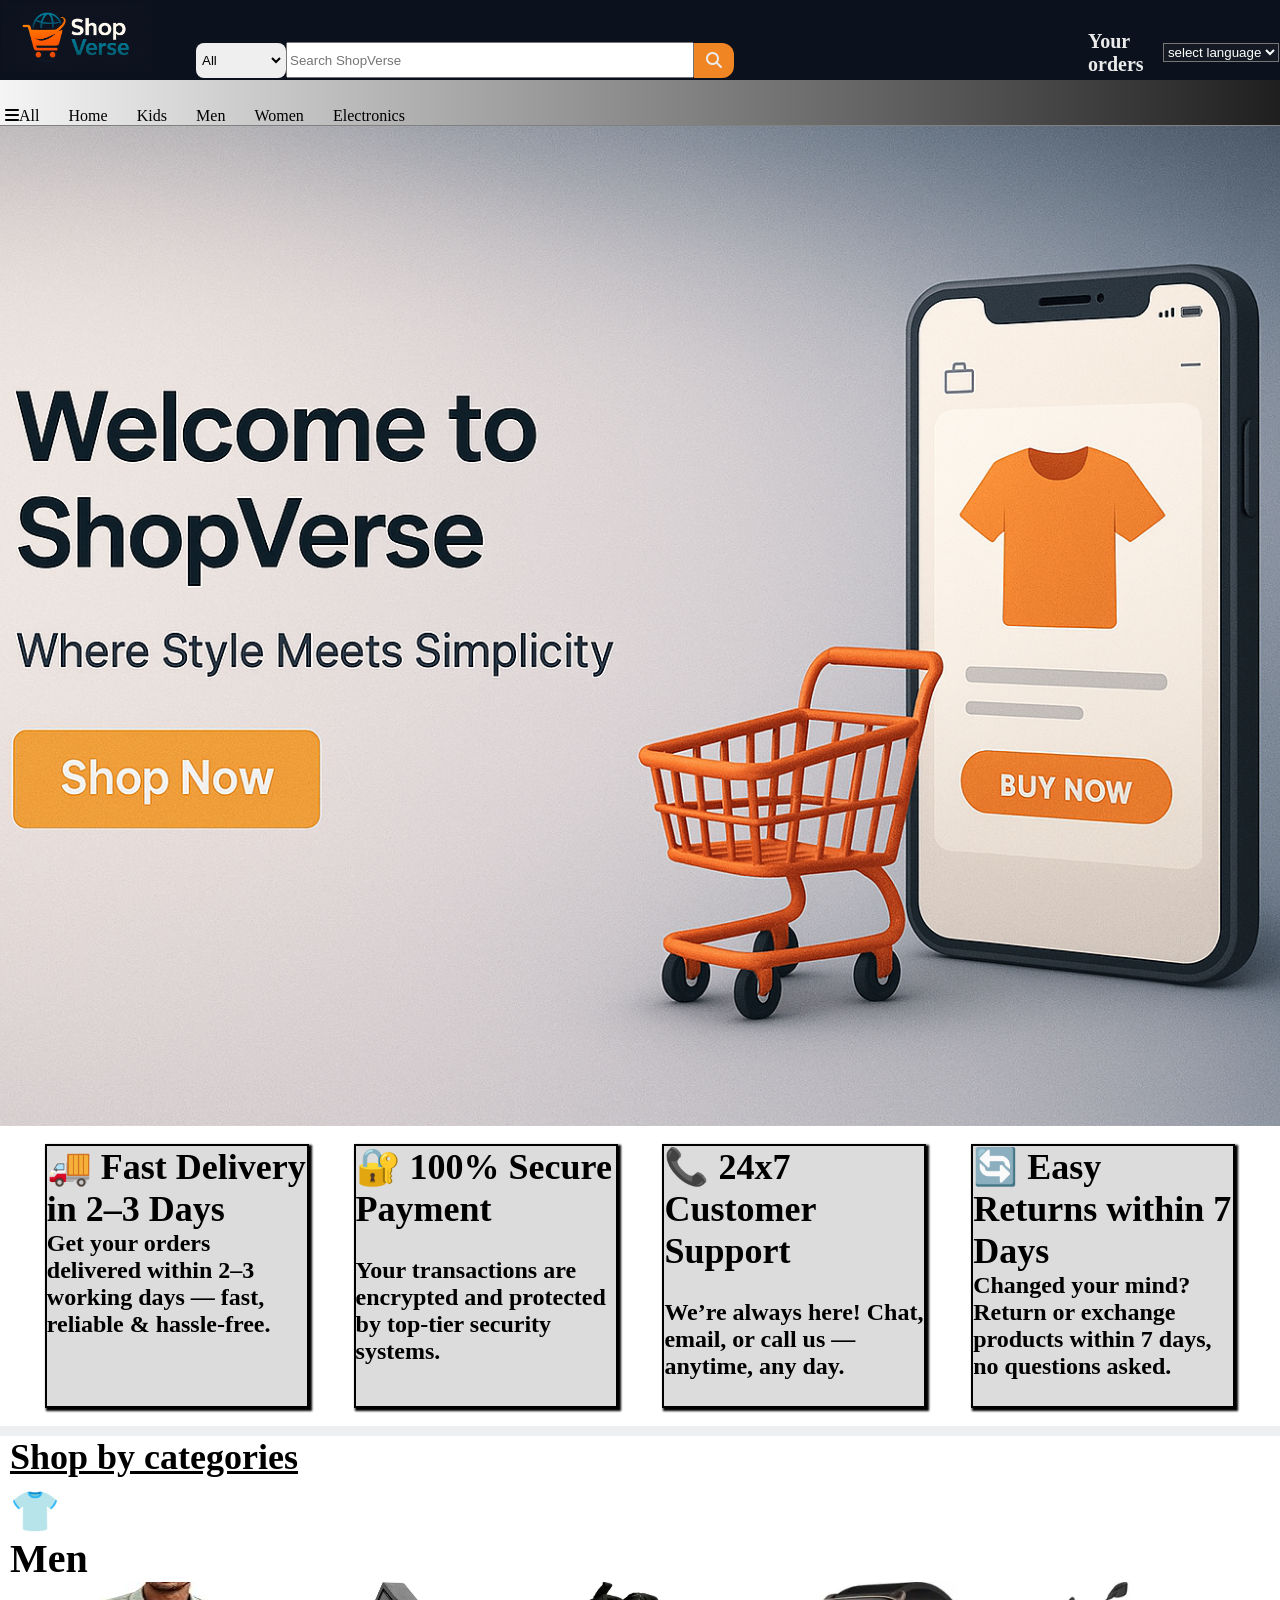
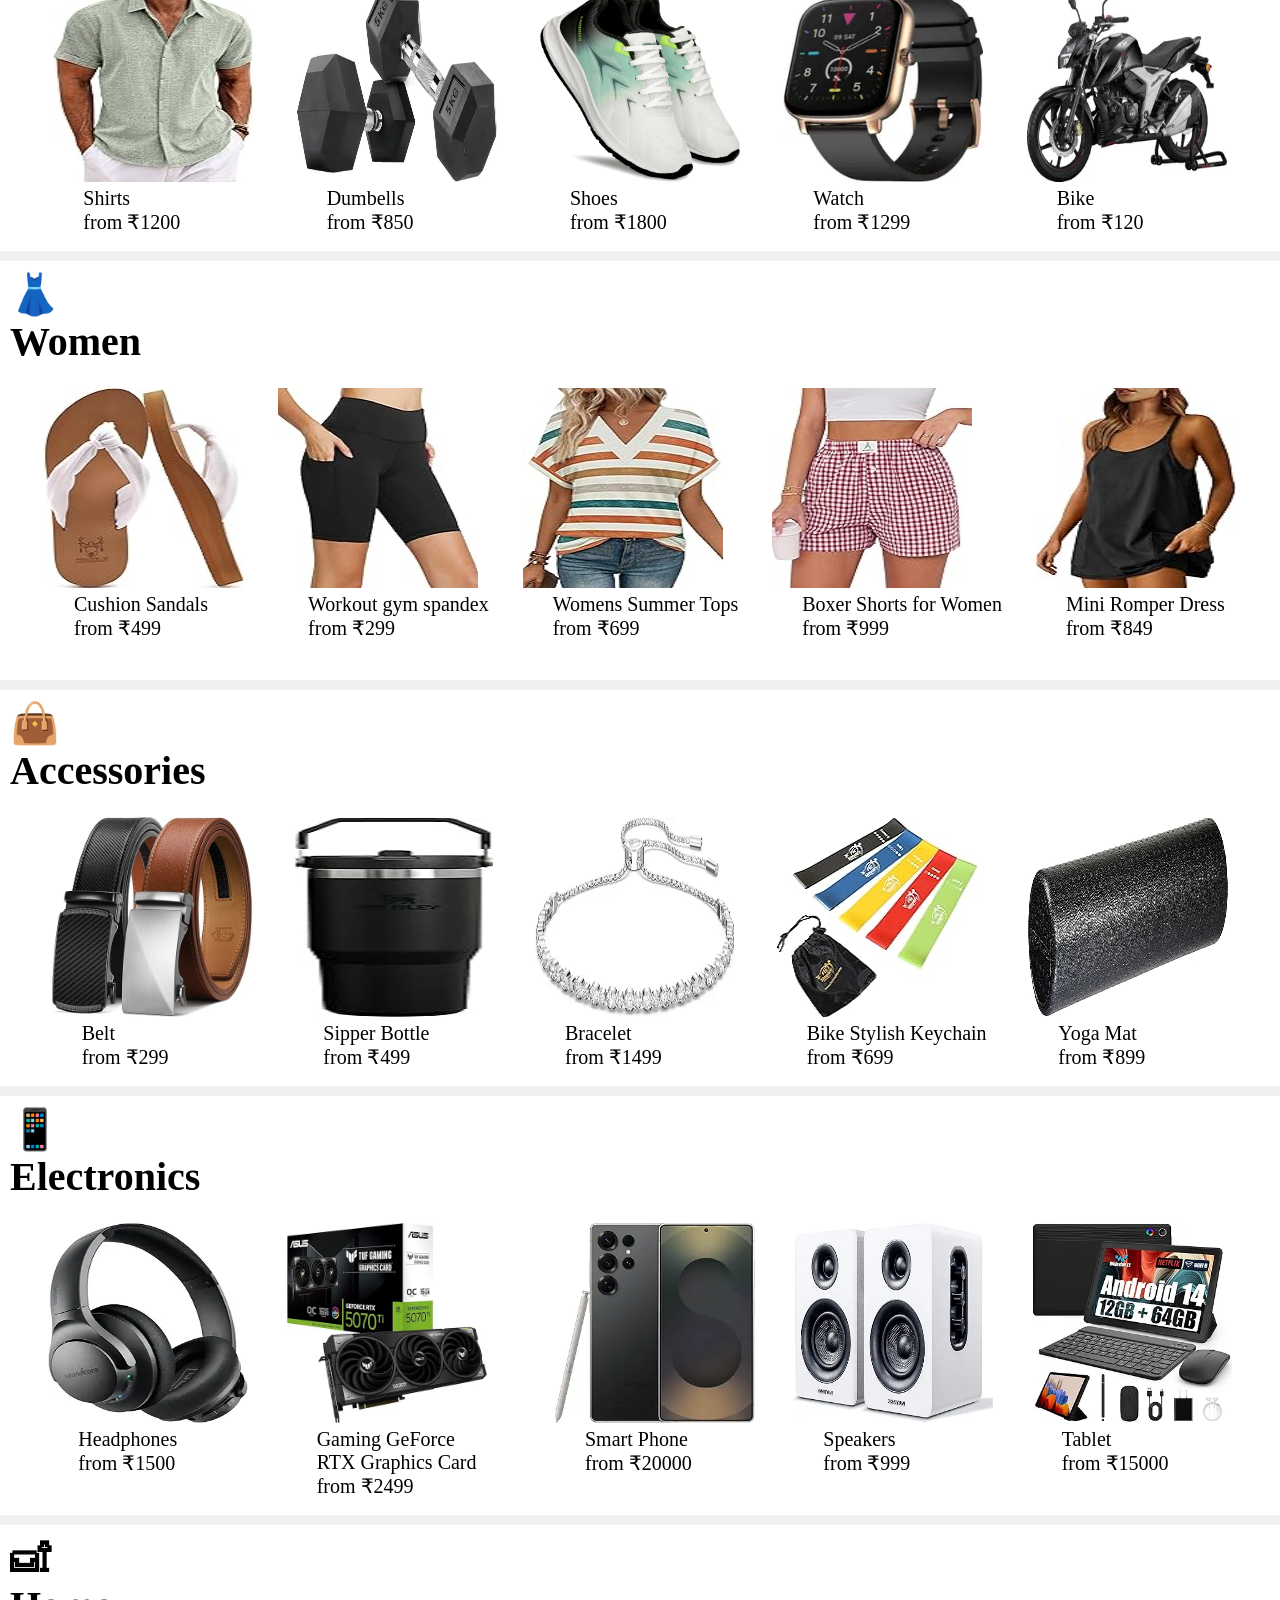
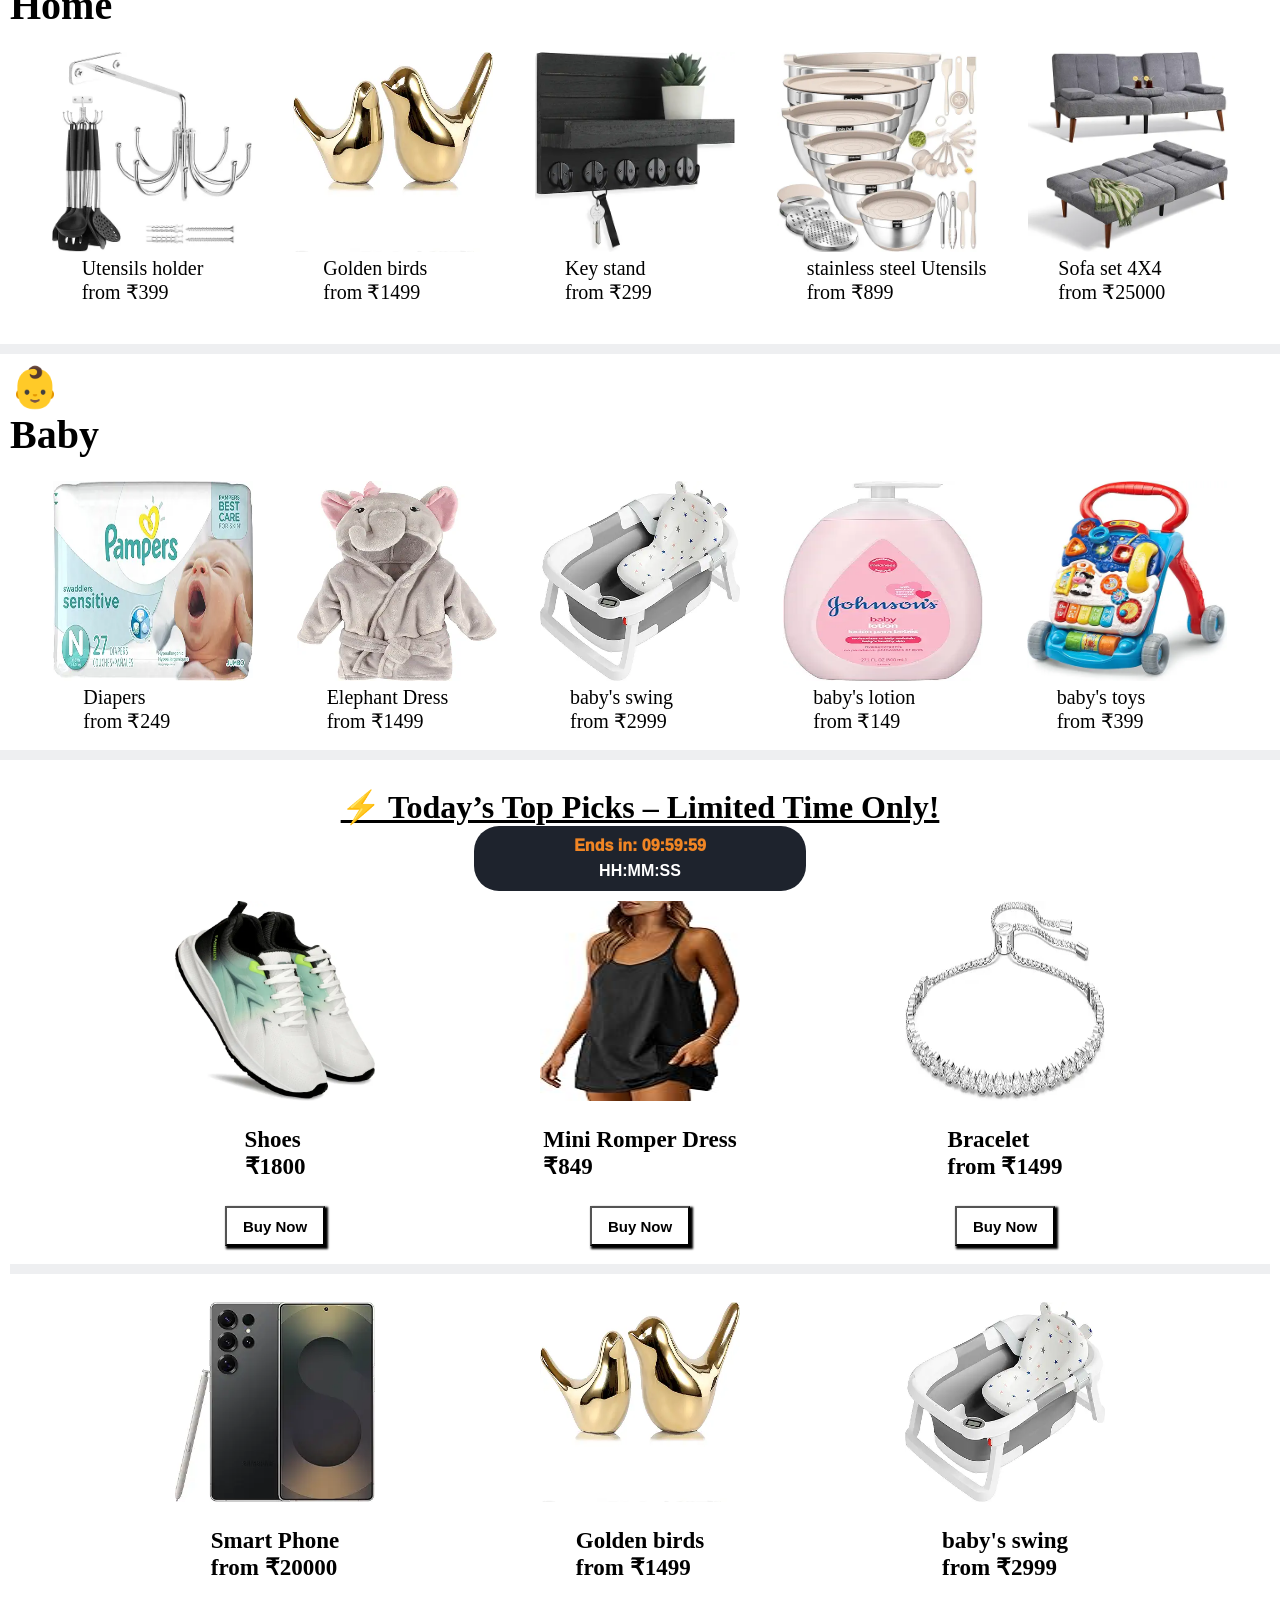
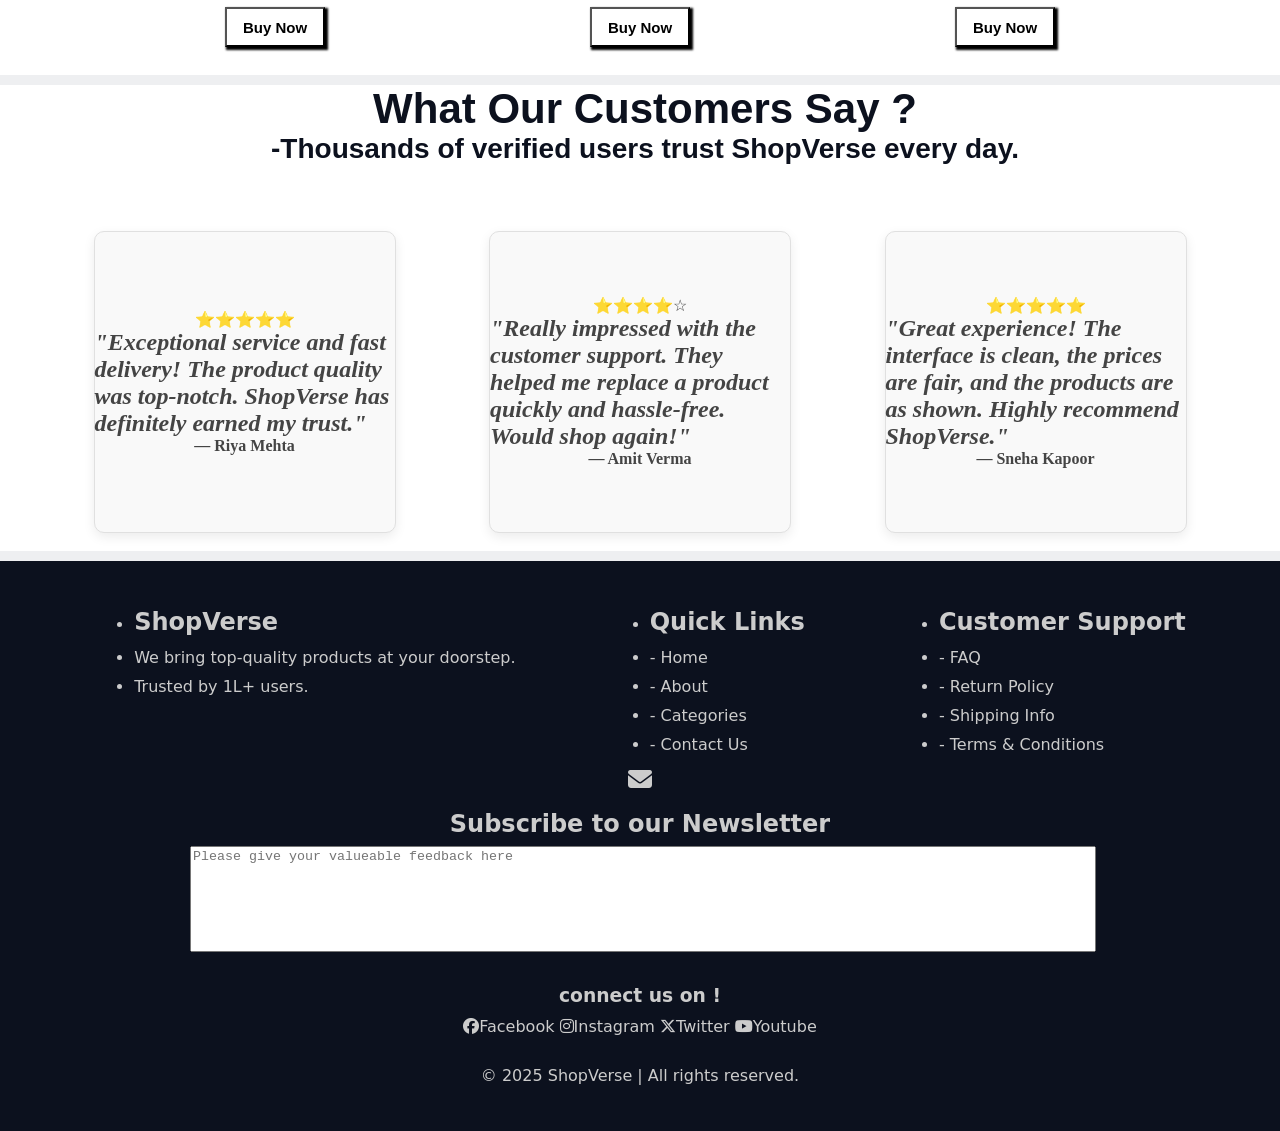
<file: index.html>
<!DOCTYPE html>
<html lang="en">
    <head>
        <meta charset="UTF-8" />
        <meta name="viewport" content="width=device-width, initial-scale=1.0" />
        <title>ShopVerse</title>
        <link
            rel="stylesheet"
            href="https://cdnjs.cloudflare.com/ajax/libs/font-awesome/6.7.2/css/all.min.css"
            integrity="sha512-Evv84Mr4kqVGRNSgIGL/F/aIDqQb7xQ2vcrdIwxfjThSH8CSR7PBEakCr51Ck+w+/U6swU2Im1vVX0SVk9ABhg=="
            crossorigin="anonymous"
            referrerpolicy="no-referrer" />
        <link rel="stylesheet" href="style.css" />
        <link rel="stylesheet" href="nav-bar.css" />
        <link rel="stylesheet" href="footer.css" />
        
    </head>
    <body >
        <div class="nav-bar">
            <div class="nav-logo border">
                <div class="logo"></div>
            </div>
            <div class="nav-search border">
                <select class="nav-all border">
                    <option selected>All</option>
                    <option>Kids</option>
                    <option>Men</option>
                    <option>Women</option>
                    <option>Electronics</option>
                    <option>Assesories</option>
                    <option>Fashion</option>
                </select>
                <input placeholder="Search ShopVerse" class="nav-search-bar" />
                <div class="search-icon">
                    <i class="fa-solid fa-magnifying-glass"></i>
                </div>
            </div>
            <div class="nav-contents">
                <div class="your-orders border">Your orders</div>
                <div class="select-language border">
                    <select>
                        <option selected>select language</option>
                        <option>English</option>
                        <option>hindi</option>
                        <option>french</option>
                        <option>spanish</option>
                    </select>
                </div>
                <div class="log-in border">
                    <select id="accountSelect">
                        <option value="#" selected disabled hidden>Account</option>
                        <option value="login.html">Log-in</option>
                        <option value="signup.html">Sign in</option>
                    </select>
                </div>
                <div class="cart border">
                    <i class="fa-solid fa-cart-shopping"></i>
                    <p>cart</p>
                </div>
            </div>
        </div>
        <div class="nav-panel">
            <div class="nav-panel-content">
                <a><i class="fa-solid fa-bars"></i>All</a>
                <a>Home</a>
                <a>Kids</a>
                <a>Men</a>
                <a>Women</a>
                <a>Electronics</a>
            </div>
        </div>
        <div class="hero-section"></div>
        <div class="feature-highlights">
            <div class="fast-delivery">
                <h2>🚚 Fast Delivery in 2–3 Days</h2>
                <h4>
                    Get your orders delivered within 2–3 working days — fast,
                    reliable & hassle-free.
                </h4>
            </div>
            <div class="secure-payments">
                <h2>🔐 100% Secure Payment</h2>
                <br />
                <h4>
                    Your transactions are encrypted and protected by top-tier
                    security systems.
                </h4>
            </div>
            <div class="customer-support">
                <h2>📞 24x7 Customer Support</h2>
                <br />
                <h4>
                    We’re always here! Chat, email, or call us — anytime, any
                    day.
                </h4>
            </div>
            <div class="easy-returns">
                <h2>🔄 Easy Returns within 7 Days</h2>
                <h4>
                    Changed your mind? Return or exchange products within 7
                    days, no questions asked.
                </h4>
            </div>
        </div>
        <div class="blank-line"></div>
        <div class="shop-by-category">
            <h1>Shop by categories</h1>
        </div>
        <div class="shop-category">
            <div class="shop-sub-category">
                <div class="shop-sub-category-text">
                    <h1>👕 Men</h1>
                </div>
                <div class="shop-sub-category-shoping-content">
                    <div class="men-shirt">
                        <img src="image/men section(shirt).jpg" />
                        <br />
                        <a
                            >Shirts
                            <p>from ₹1200</p></a
                        >
                    </div>
                    <div class="men-dumbels">
                        <img src="image/men section(dumbels).webp" />
                        <br />
                        <a
                            >Dumbells
                            <p>from ₹850</p></a
                        >
                    </div>
                    <div class="men-shoes">
                        <img src="image/men section(shoes).webp" />
                        <br />
                        <a
                            >Shoes
                            <p>from ₹1800</p></a
                        >
                    </div>
                    <div class="men-watch">
                        <img src="image/men section(watch).webp" />
                        <br />
                        <a
                            >Watch
                            <p>from ₹1299</p></a
                        >
                    </div>
                    <div class="men-bike">
                        <img src="image/men section(bike).webp" />
                        <br />
                        <a
                            >Bike
                            <p>from ₹120</p></a
                        >
                    </div>
                </div>
            </div>
            <br />
            <div class="blank-line"></div>
            <div class="shop-sub-category">
                <div class="shop-sub-category-text">
                    <h1>👗 Women</h1>
                </div>
                <br>
                <div class="shop-sub-category-shoping-content">
                    <div class="women-chappal">
                        <img src="image/women section(chappal).jpg" />
                        <br />
                        <a>Cushion Sandals
                            <p>from ₹499</p></a>
                    </div>
                    <div class="women-kapda">
                        <img src="image/women section(kapda).jpg" />
                        <br />
                        <a
                            >Workout gym spandex
                            <p>from ₹299</p></a
                        >
                    </div>
                    <div class="women-kapda1">
                        <img src="image/women section(kapda1).jpg" />
                        <br />
                        <a
                            >Womens Summer Tops
                            <p>from ₹699</p></a
                        >
                    </div>
                    <div class="women-shorts">
                        <img src="image/women section(shorts).jpg" />
                        <br />
                        <a>
                            Boxer Shorts for Women
                            <p>from ₹999</p></a
                        >
                    </div>
                    <div class="women-top">
                        <img src="image/women section(top).jpg" />
                        <br />
                        <a
                            >Mini Romper Dress
                            <p>from ₹849</p></a
                        >
                    </div>
                </div>
            </div>
            <br />
            <br />
            <br />
            <div class="blank-line"></div>
            <div class="shop-sub-category">
                <div class="shop-sub-category-text">
                    <h1>👜 Accessories</h1>
                </div>
                <br>
                <div class="shop-sub-category-shoping-content">
                    <div class="accessories-belt">
                        <img src="image/assesories section(belt).webp" />
                        <br />
                        <a
                            >Belt
                            <p>from ₹299</p></a
                        >
                    </div>
                    <div class="accessories-bottle">
                        <img src="image/assesories section(bottle).jpg" />
                        <br />
                        <a
                            >Sipper Bottle
                            <p>from ₹499</p></a
                        >
                    </div>
                    <div class="accessories-bracelet">
                        <img src="image/assesories section(bracelet).webp" />
                        <br />
                        <a
                            >Bracelet
                            <p>from ₹1499</p></a
                        >
                    </div>
                    <div class="accessories-keychain">
                        <img src="image/assesories section(keychain).jpg" />
                        <br />
                        <a
                            >Bike Stylish Keychain
                            <p>from ₹699</p></a
                        >
                    </div>
                    <div class="accessories-mat">
                        <img src="image/assesories section(mat).jpg" />
                        <br />
                        <a
                            >Yoga Mat
                            <p>from ₹899</p></a
                        >
                    </div>
                </div>
            </div>
            <br />
            <br />
            <div class="blank-line"></div>
            <div class="shop-sub-category">
                <div class="shop-sub-category-text">
                    <h1>📱 Electronics</h1>
                </div>
                <br>
                <div class="shop-sub-category-shoping-content">
                    <div class="electronics-headphone">
                        <img src="image/electronics section(headphone).webp" />
                        <br />
                        <a
                            >Headphones
                            <p>from ₹1500</p></a
                        >
                    </div>
                    <div class="electronics-graphics">
                        <img src="image/electronics section(graphics).webp" />
                        <a
                            ><p>Gaming GeForce</p>
                            <p>RTX Graphics Card</p>
                            <p>from ₹2499</p></a
                        >
                    </div>
                    <div class="electronics-phone">
                        <img src="image/electronics section(phone).webp" />
                        <br />
                        <a
                            >Smart Phone
                            <p>from ₹20000</p></a
                        >
                    </div>
                    <div class="electronics-speaker">
                        <img src="image/electronics section(speaker).webp" />
                        <br />
                        <a
                            >Speakers
                            <p>from ₹999</p></a
                        >
                    </div>
                    <div class="electronics-tablet">
                        <img src="image/electronics section(tablet).webp" />
                        <br />
                        <a
                            >Tablet
                            <p>from ₹15000</p></a
                        >
                    </div>
                </div>
            </div>
            <br />
            <br />
            <br />
            <div class="blank-line"></div>
            <div class="shop-sub-category">
                <div class="shop-sub-category-text">
                    <h1>🛋 Home</h1>
                </div>
                <br>
                <div class="shop-sub-category-shoping-content">
                    <div class="home-image1">
                        <img src="image/home section(image1).webp" />
                        <br />
                        <a
                            >Utensils holder
                            <p>from ₹399</p></a
                        >
                    </div>
                    <div class="home-image2">
                        <img src="image/home section(image2).webp" />
                        <br />
                        <a
                            >Golden birds
                            <p>from ₹1499</p></a
                        >
                    </div>
                    <div class="home-image3">
                        <img src="image/home section(image3).webp" />
                        <br />
                        <a
                            >Key stand
                            <p>from ₹299</p></a
                        >
                    </div>
                    <div class="home-image4">
                        <img src="image/home section(image4).webp" />
                        <br />
                        <a
                            >stainless steel Utensils
                            <p>from ₹899</p></a
                        >
                    </div>
                    <div class="home-image5">
                        <img src="image/home section(image5).webp" />
                        <br />
                        <a
                            >Sofa set 4X4
                            <p>from ₹25000</p></a
                        >
                    </div>
                </div>
            </div>
            <br />
            <br />
            <br />
            <div class="blank-line"></div>
            <div class="shop-sub-category">
                <div class="shop-sub-category-text">
                    <h1>👶 Baby</h1>
                </div>
                <br>
                <div class="shop-sub-category-shoping-content">
                    <div class="baby-diapers">
                        <img src="image/baby section(diapers).webp" />
                        <br />
                        <a
                            >Diapers
                            <p>from ₹249</p></a
                        >
                    </div>
                    <div class="baby-dress">
                        <img src="image/baby section(dress).webp" />
                        <br />
                        <a
                            >Elephant Dress
                            <p>from ₹1499</p></a
                        >
                    </div>
                    <div class="baby-jhula">
                        <img src="image/baby section(jhula).webp" />
                        <br />
                        <a
                            >baby's swing
                            <p>from ₹2999</p></a
                        >
                    </div>
                    <div class="baby-lotion">
                        <img src="image/baby section(lotion).webp" />
                        <br />
                        <a
                            >baby's lotion
                            <p>from ₹149</p></a
                        >
                    </div>
                    <div class="baby-toy">
                        <img src="image/baby section(toy).webp" />
                        <br />
                        <a
                            >baby's toys
                            <p>from ₹399</p></a
                        >
                    </div>
                </div>
            </div>
            <br />
            <br />
            <div class="blank-line"></div>
        </div>
        <br />
        <div class="deal-of-the-day">
            <div class="deal-text">
                <h1>⚡ Today’s Top Picks – Limited Time Only!</h1>
                
            </div><div class="timer">
                <div class="timer-num">Ends in: </div>
                <div class="timer-text">HH:MM:SS</div>
            </div>
            
            <div class="deal">
                <div class="deal-1-shoes">
                    <img src="image/men section(shoes).webp" />
                    <br />
                    <a
                        >Shoes
                        <p>₹1800</p></a
                    >
                    <br />
                    <button class="buy-now">Buy Now</button>
                </div>
                <div class="deal-1-top">
                    <img src="image/women section(top).jpg" />
                    <br />
                    <a
                        >Mini Romper Dress
                        <p>₹849</p></a
                    >
                    <br />
                    <button class="buy-now">Buy Now</button>
                </div>
                <div class="deal-1-bracelet">
                    <img src="image/assesories section(bracelet).webp" />
                    <br />
                    <a
                        >Bracelet
                        <p>from ₹1499</p></a
                    >
                    <br />
                    <button class="buy-now">Buy Now</button>
                </div>
            </div>

            <br />
            <div class="blank-line"></div>
            <br />
            <div class="deal">
                <div>
                    <img src="image/electronics section(phone).webp" />
                    <br />
                    <a
                        >Smart Phone
                        <p>from ₹20000</p></a
                    >
                    <br />
                    <button class="buy-now">Buy Now</button>
                </div>
                <div>
                    <img src="image/home section(image2).webp" />
                    <br />
                    <a
                        >Golden birds
                        <p>from ₹1499</p></a
                    >
                    <br />
                    <button class="buy-now">Buy Now</button>
                </div>
                <div>
                    <img src="image/baby section(jhula).webp" />
                    <br />
                    <a
                        >baby's swing
                        <p>from ₹2999</p></a
                    >
                    <br />
                    <button class="buy-now">Buy Now</button>
                </div>
            </div>
        </div>
        <br />
        <div class="blank-line"></div>
        <div class="review-quote">
            <h2>What Our Customers Say ?</h2>
            <h4>-Thousands of verified users trust ShopVerse every day.</h4>
        </div>
        <br>
        <br>
        <div class="reviews">
            <div class="box">
                ⭐️⭐️⭐️⭐️⭐️
                <h2>"Exceptional service and fast delivery! The product quality was top-notch. ShopVerse has definitely earned my trust."</h2>
                <h4>— Riya Mehta</h4>
            </div>
            <div class="box">
                ⭐️⭐️⭐️⭐️☆
                <h2>"Really impressed with the customer support. They helped me replace a product quickly and hassle-free. Would shop again!"</h2>
                <h4>— Amit Verma</h4>
            </div>
            <div class="box">
                ⭐️⭐️⭐️⭐️⭐️
                <h2>"Great experience! The interface is clean, the prices are fair, and the products are as shown. Highly recommend ShopVerse."</h2>
                <h4>— Sneha Kapoor</h4>
            </div>
        </div>
        <br />
        <div class="blank-line"></div>
        <div class="footer">
            <div class="top-section">
                    <ul>
                        <li><h2>ShopVerse</h2></li>
                        <li>We bring top-quality products at your doorstep.</li>
                        <li>Trusted by 1L+ users.</li>
                    </ul>
                    <ul>
                        <li><h2>Quick Links</h2></li>
                        <li>- Home</li>
                        <li>- About</li>
                        <li>- Categories</li>
                        <li>- Contact Us</li>
                    </ul>
                    <ul>
                        <li><h2>Customer Support</h2></li>
                        <li>- FAQ</li>
                        <li>- Return Policy</li>
                        <li>- Shipping Info</li>
                        <li>- Terms & Conditions</li>
                    </ul>
            </div>
            <div class="middle-section">
                <div class="feedback">
                    <h2><i class="fa-solid fa-envelope"></i></h2>
                    <h2>Subscribe to our Newsletter</h2>
                    <textarea class="feedback" placeholder="Please give your valueable feedback here"></textarea>
                </div>
                <div class="follow-us">
                    <h3>connect us on !</h3>
                    <span><i class="fa-brands fa-facebook"></i>Facebook</span>
                    <span><i class="fa-brands fa-instagram"></i>Instagram</span>
                    <span><i class="fa-brands fa-x-twitter"></i>Twitter</span>
                    <span><i class="fa-brands fa-youtube"></i>Youtube</span>
                </div>
                <div class="bottom-section">
                    <a>© 2025 ShopVerse | All rights reserved.</a>
                </div>
            </div>
        </div>
        <script src="index.js"></script>
        <script src="login-connect.js"></script>
    </body>
</html>
</file>
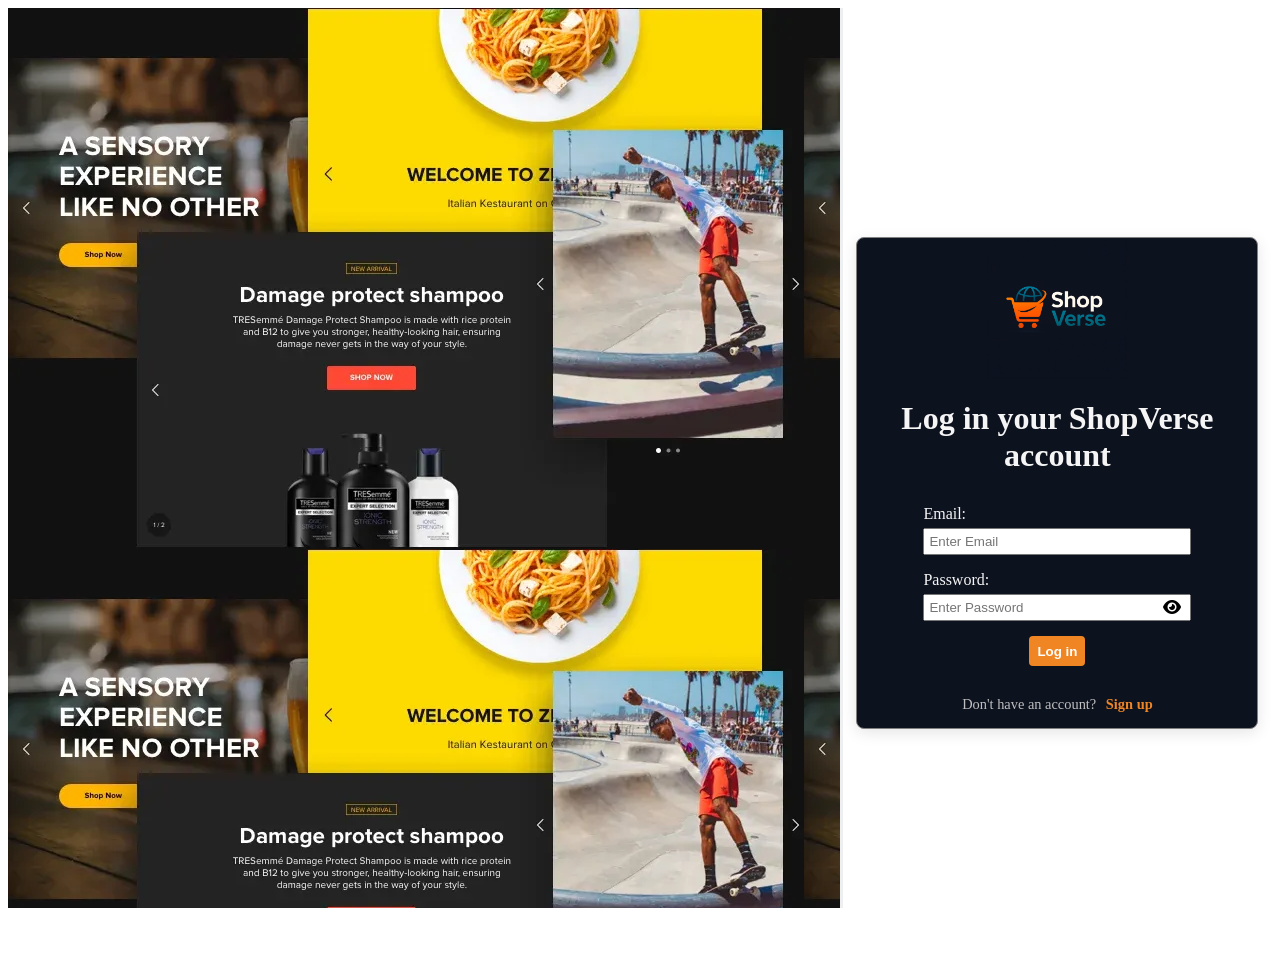
<file: login.html>
<!DOCTYPE html>
<html lang="en">
    <head>
        <meta charset="UTF-8" />
        <meta name="viewport" content="width=device-width, initial-scale=1.0" />
        <title>login</title>
        <link
            rel="stylesheet"
            href="https://cdnjs.cloudflare.com/ajax/libs/font-awesome/6.7.2/css/all.min.css"
            integrity="sha512-Evv84Mr4kqVGRNSgIGL/F/aIDqQb7xQ2vcrdIwxfjThSH8CSR7PBEakCr51Ck+w+/U6swU2Im1vVX0SVk9ABhg=="
            crossorigin="anonymous"
            referrerpolicy="no-referrer" />
        <link rel="stylesheet" href="login.css" />
    </head>
    <body>
        <div class="log-in">
            <div class="log-in-slider">
                <div class="slider"></div>
            </div>
            <div class="blank-line"></div>
            <div class="log-in-input">
                <div class="log-in-input-box">
                    <!-- <div class="input"> -->

                    <!-- <p>"Join thousands of happy customers today!"</p> -->
                    <div class="content">
                        <div class="log-in-logo">
                            <img
                                src="image/ShopVerse-logo.png"
                                alt="ShopVerse logo"
                                class="log-in-logo-img" />
                        </div>
                        <div class="log-in-heading">
                            <h1>Log in your ShopVerse account</h1>
                        </div>
                        <form class="log-in-form">
                            <div class="input-group">
                                <p>Email:</p>
                                <input id="email" type="email" placeholder="Enter Email" />
                            </div>
                            <div class="input-group">
                                <p>Password:</p>
                                <div class="password-field">
                                    <input id="password"
                                        type="password"
                                        placeholder="Enter Password"/>
                                    <div class="password-icon">
                                        <i class="fa-solid fa-eye"></i>
                                    </div>

                                </div>
                            </div>
                            <div class="log-in-button">
                                <button type="submit">Log in</button>
                            </div>
                        </form>
                        <div class="log-in-dont-have-account">
                            <p>
                                Don't have an account?
                                <a href="signup.html">Sign up</a>
                            </p>
                        </div>
                    </div>
                    <!-- </div> -->
                </div>
            </div>
        </div>
        <script src="login.js"></script>
    </body>
</html>
</file>
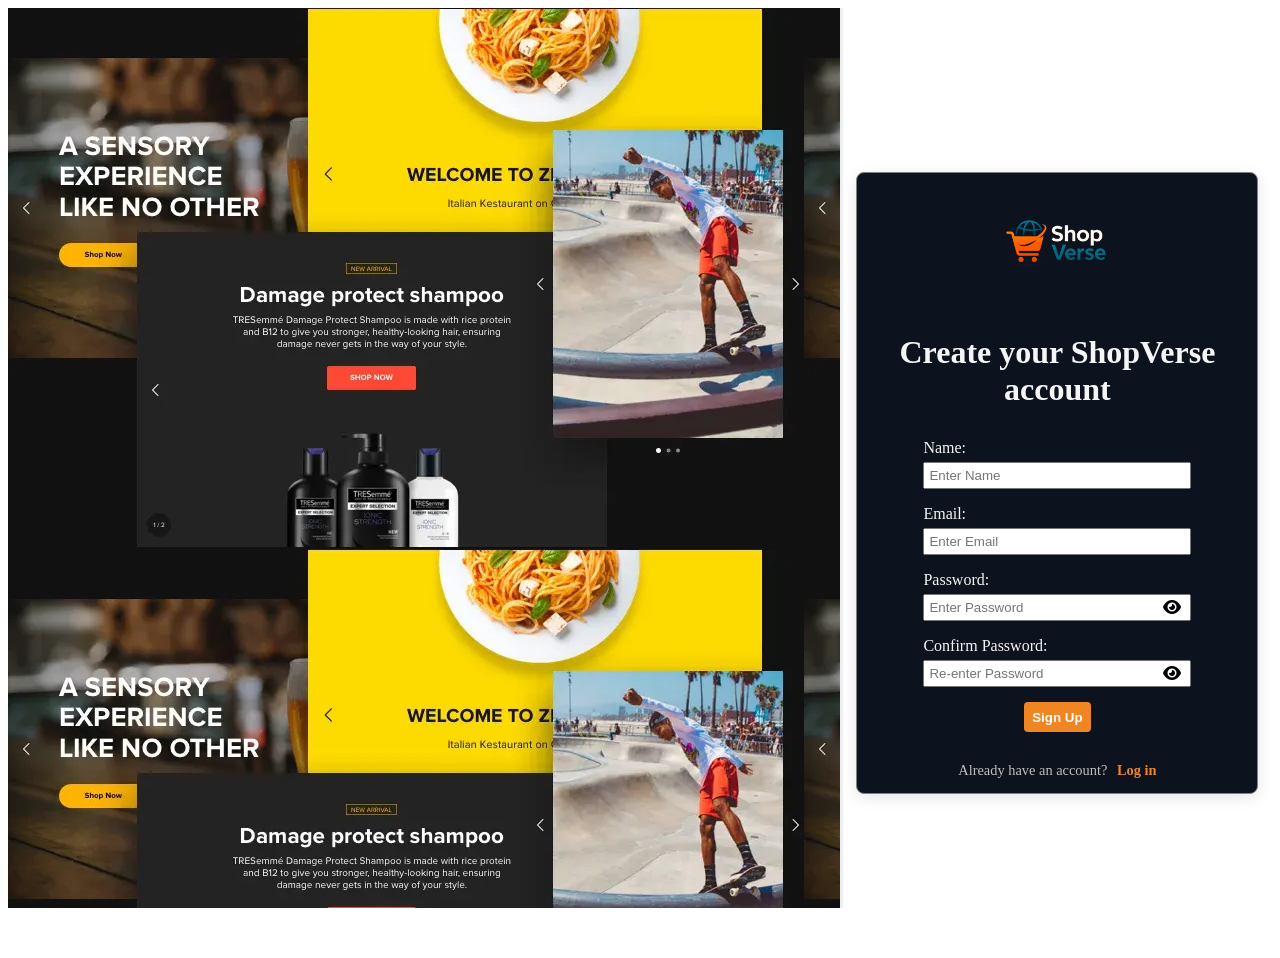
<file: signup.html>
<!DOCTYPE html>
<html lang="en">
    <head>
        <meta charset="UTF-8" />
        <meta name="viewport" content="width=device-width, initial-scale=1.0" />
        <title>signup</title>
        <link
            rel="stylesheet"
            href="https://cdnjs.cloudflare.com/ajax/libs/font-awesome/6.7.2/css/all.min.css"
            integrity="sha512-Evv84Mr4kqVGRNSgIGL/F/aIDqQb7xQ2vcrdIwxfjThSH8CSR7PBEakCr51Ck+w+/U6swU2Im1vVX0SVk9ABhg=="
            crossorigin="anonymous"
            referrerpolicy="no-referrer" />
        <link rel="stylesheet" href="signup.css" />
        

    </head>

    <body>
        <div class="sign-up">
            <div class="sign-up-slider">
                <div class="slider"></div>
            </div>
            <div class="blank-line"></div>
            <div class="sign-up-input">
               
                <div class="sign-up-input-box">
                    <!-- <div class="input"> -->
                        
                        <!-- <p>"Join thousands of happy customers today!"</p> -->
                        <div class="content">
                            <div class="sign-up-logo">
                                <img src="image/ShopVerse-logo.png" alt="ShopVerse logo" class="sign-up-logo-img" />
                            </div>
                            <div class="sign-up-heading">
                            <h1>Create your ShopVerse account</h1>

                            </div>
                            <form class="sign-up-form">
                                <div class="input-group">
                                    <p>Name:</p>
                                    <input id="name" type="text" placeholder="Enter Name" />
                                </div>
                                <div class="input-group">
                                    <p>Email:</p>
                                    <input id="email" type="email" placeholder="Enter Email" />
                                </div>
                                <div class="input-group">
                                    <p>Password:</p>
                                    <div class="password-field">
                                        <input id="password"
                                            type="password"
                                            placeholder="Enter Password" />
                                        <div class="password-icon">
                                                <i class="fa-solid fa-eye"></i>
                                        </div>
                                    </div>
                                </div>
                                <div class="input-group">
                                    <p>Confirm Password:</p>
                                    <div class="password-field">
                                        <input id="confirmPassword"
                                            type="password"
                                            placeholder="Re-enter Password" />
                                        <div class="password-icon">
                                                <i class="fa-solid fa-eye"></i>
                                        </div>
                                    </div>
                                </div>
                                <div class="sign-up-button">
                                    <button type="submit">Sign Up</button>
                                </div>
                            </form>
                            <div class="sign-up-already-have-account">
                            <p>Already have an account? <a href="login.html">Log in</a></p>
                            </div>
                        </div>
                    <!-- </div> -->
                        
                </div>
            </div>
        </div>
        <script src="signup.js"></script>
    </body>
</html>
</file>
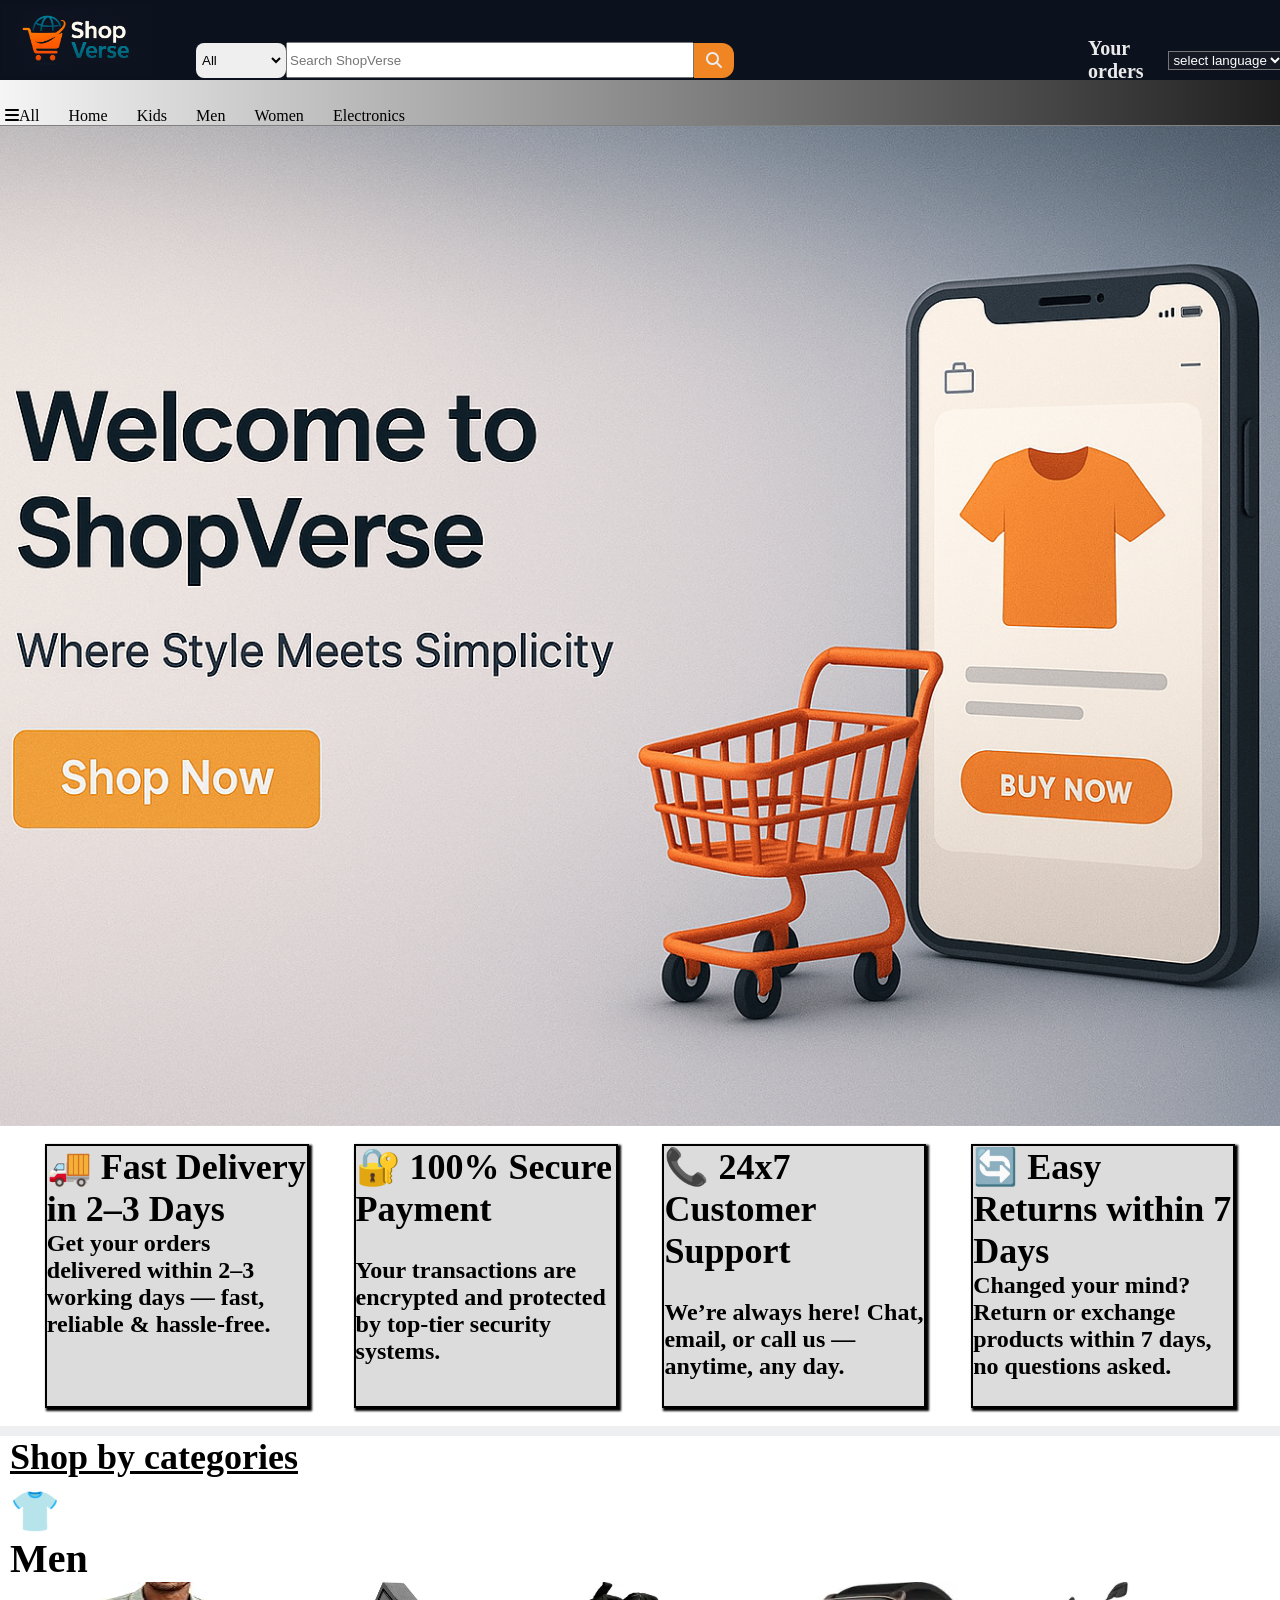
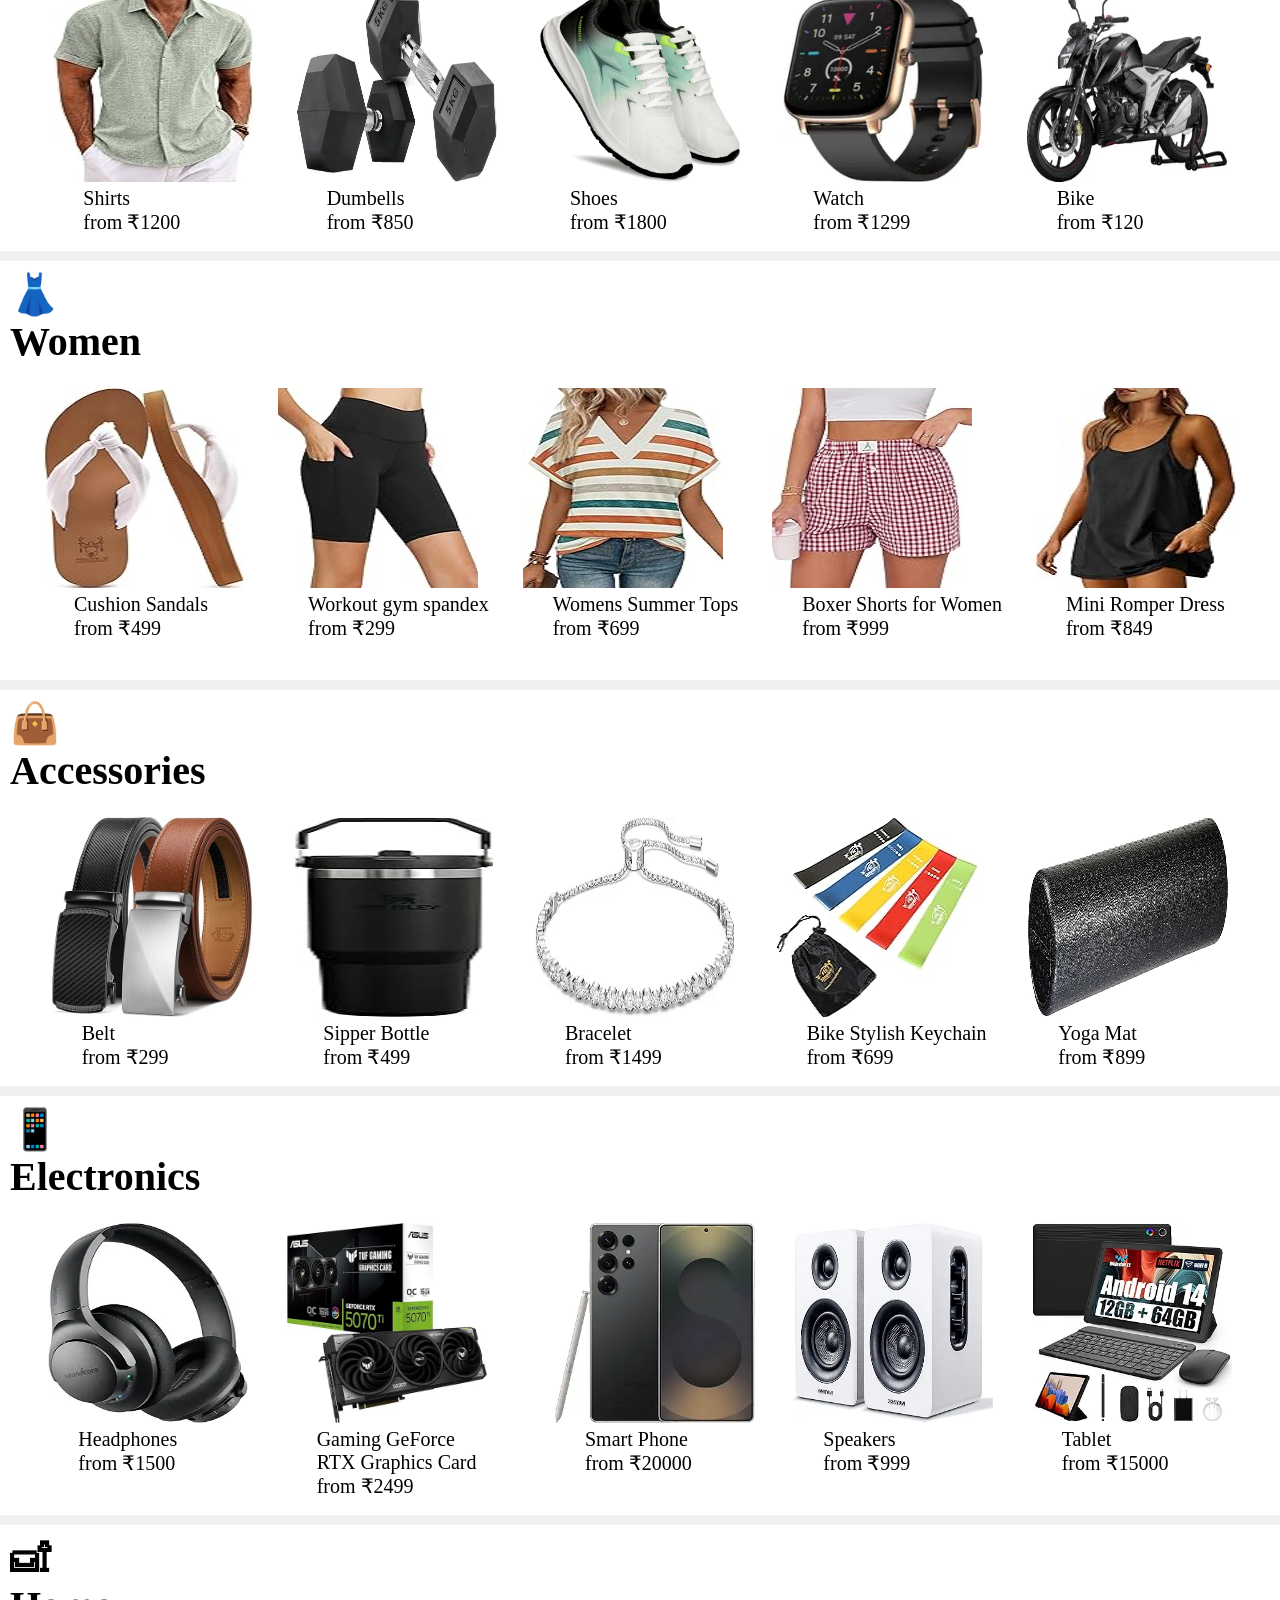
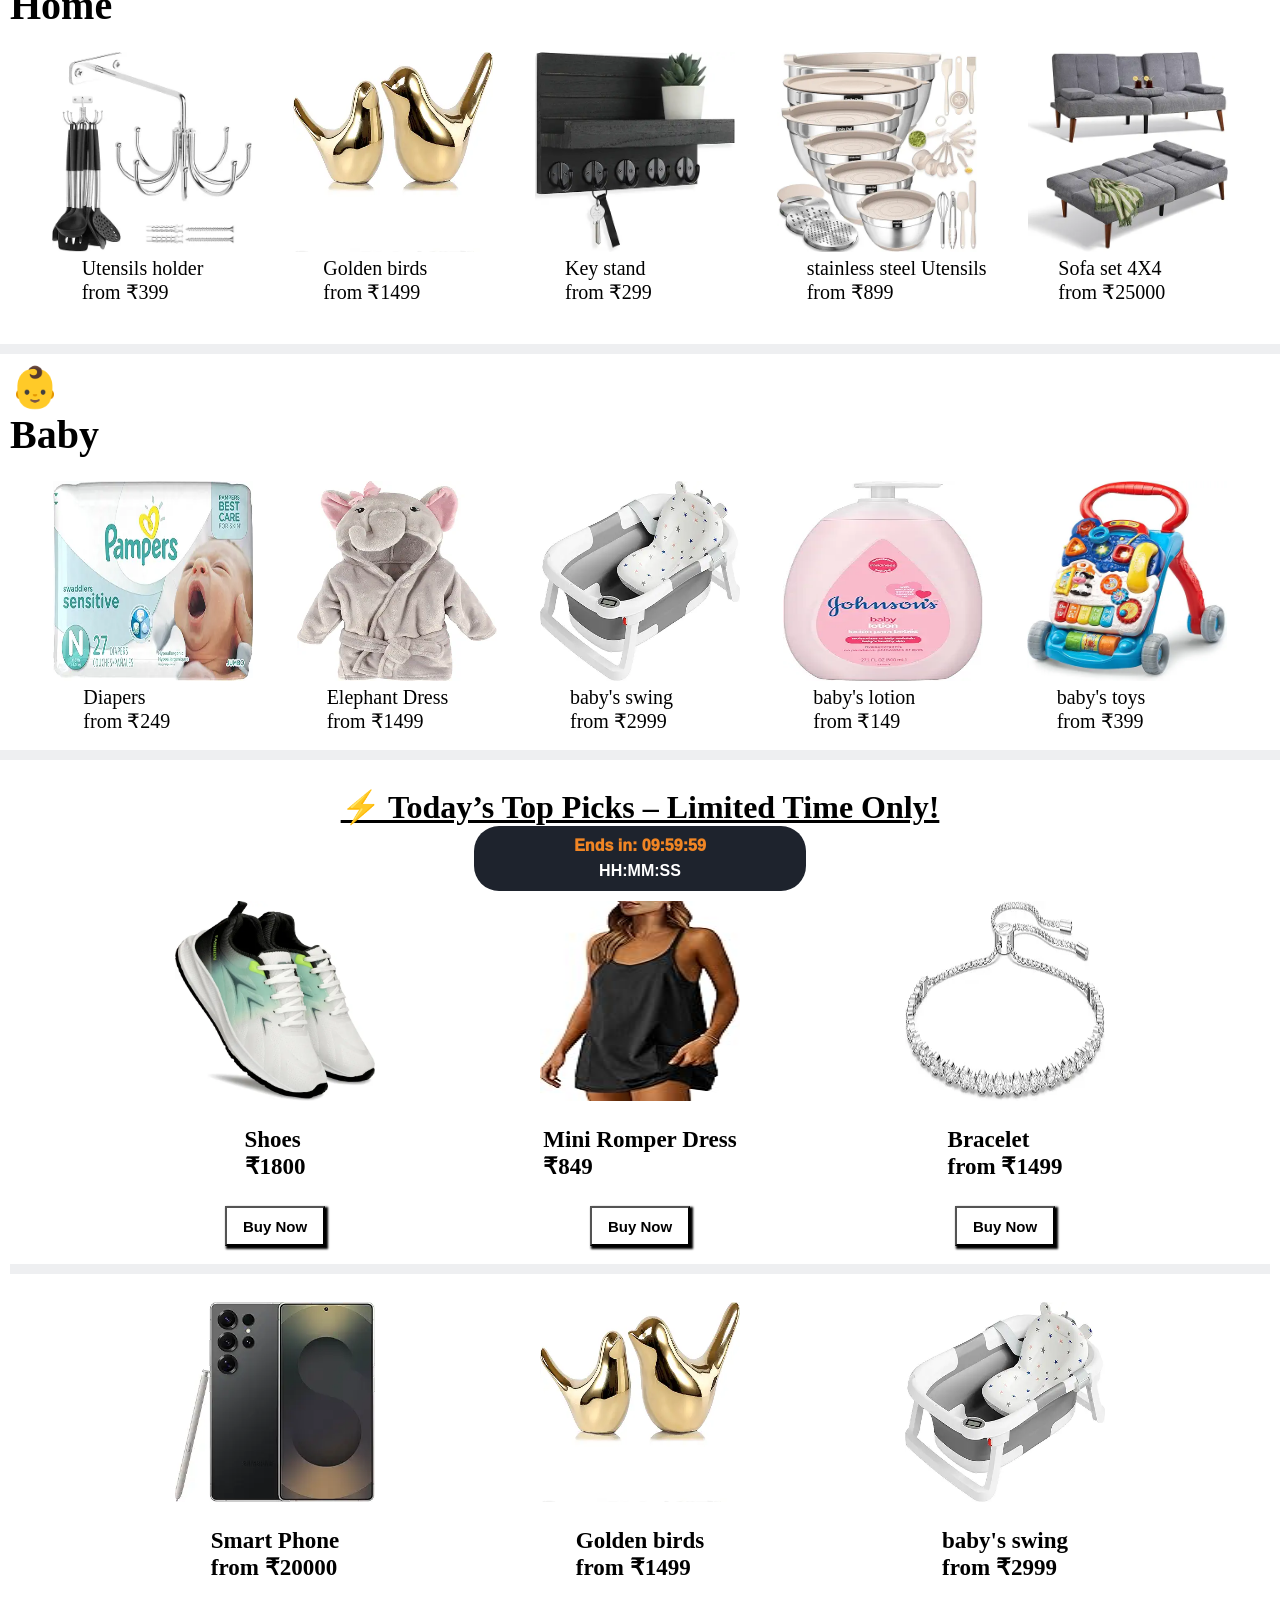
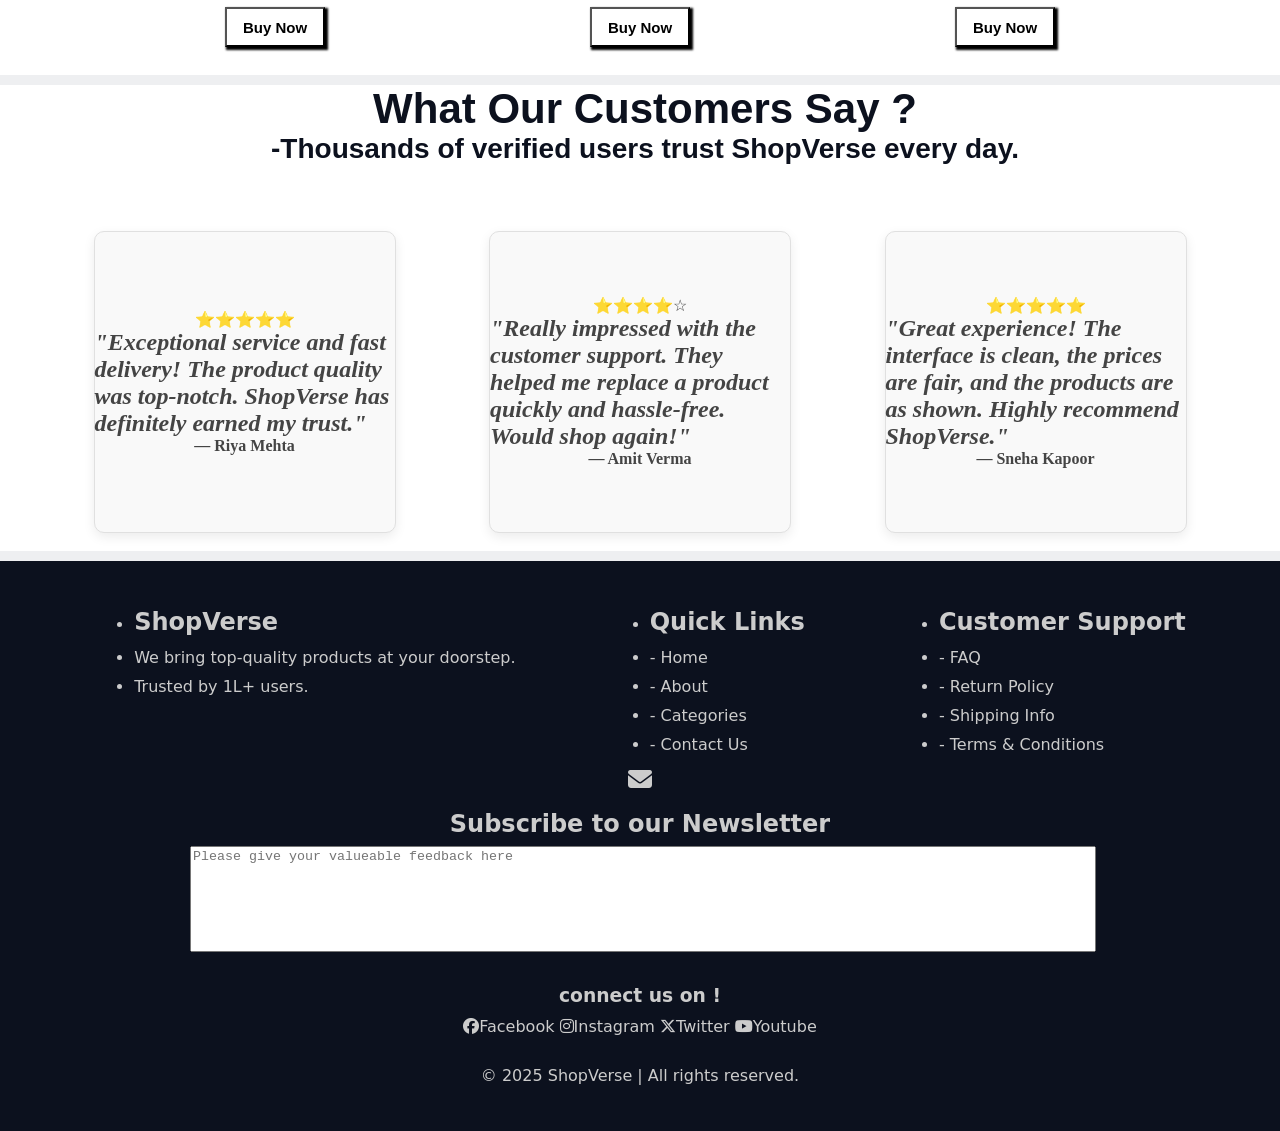
<file: welcome.html>
<!DOCTYPE html>
<html lang="en">
    <head>
        <meta charset="UTF-8" />
        <meta name="viewport" content="width=device-width, initial-scale=1.0" />
        <title>ShopVerse</title>
        <link
            rel="stylesheet"
            href="https://cdnjs.cloudflare.com/ajax/libs/font-awesome/6.7.2/css/all.min.css"
            integrity="sha512-Evv84Mr4kqVGRNSgIGL/F/aIDqQb7xQ2vcrdIwxfjThSH8CSR7PBEakCr51Ck+w+/U6swU2Im1vVX0SVk9ABhg=="
            crossorigin="anonymous"
            referrerpolicy="no-referrer" />
        <link rel="stylesheet" href="welcome.css" />
        
    </head>
    <body >
        <div class="nav-bar">
            <div class="nav-logo border">
                <div class="logo"></div>
            </div>
            <div class="nav-search border">
                <select class="nav-all border">
                    <option selected>All</option>
                    <option>Kids</option>
                    <option>Men</option>
                    <option>Women</option>
                    <option>Electronics</option>
                    <option>Assesories</option>
                    <option>Fashion</option>
                </select>
                <input placeholder="Search ShopVerse" class="nav-search-bar" />
                <div class="search-icon">
                    <i class="fa-solid fa-magnifying-glass"></i>
                </div>
            </div>
            <div class="message-greet">
                
            </div>
            <div class="nav-contents">
                <div class="your-orders border">Your orders</div>
                <div class="select-language border">
                    <select>
                        <option selected>select language</option>
                        <option>English</option>
                        <option>hindi</option>
                        <option>french</option>
                        <option>spanish</option>
                    </select>
                </div>
                <div class="log-out border">
                    <button>Logout</button>
                </div>
                <div class="cart border">
                    <i class="fa-solid fa-cart-shopping"></i>
                    <p>cart</p>
                </div>
            </div>
        </div>
        <div class="nav-panel">
            <div class="nav-panel-content">
                <a><i class="fa-solid fa-bars"></i>All</a>
                <a>Home</a>
                <a>Kids</a>
                <a>Men</a>
                <a>Women</a>
                <a>Electronics</a>
            </div>
        </div>
        <div class="hero-section"></div>
        <div class="feature-highlights">
            <div class="fast-delivery">
                <h2>🚚 Fast Delivery in 2–3 Days</h2>
                <h4>
                    Get your orders delivered within 2–3 working days — fast,
                    reliable & hassle-free.
                </h4>
            </div>
            <div class="secure-payments">
                <h2>🔐 100% Secure Payment</h2>
                <br />
                <h4>
                    Your transactions are encrypted and protected by top-tier
                    security systems.
                </h4>
            </div>
            <div class="customer-support">
                <h2>📞 24x7 Customer Support</h2>
                <br />
                <h4>
                    We’re always here! Chat, email, or call us — anytime, any
                    day.
                </h4>
            </div>
            <div class="easy-returns">
                <h2>🔄 Easy Returns within 7 Days</h2>
                <h4>
                    Changed your mind? Return or exchange products within 7
                    days, no questions asked.
                </h4>
            </div>
        </div>
        <div class="blank-line"></div>
        <div class="shop-by-category">
            <h1>Shop by categories</h1>
        </div>
        <div class="shop-category">
            <div class="shop-sub-category">
                <div class="shop-sub-category-text">
                    <h1>👕 Men</h1>
                </div>
                <div class="shop-sub-category-shoping-content">
                    <div class="men-shirt">
                        <img src="image/men section(shirt).jpg" />
                        <br />
                        <a
                            >Shirts
                            <p>from ₹1200</p></a
                        >
                    </div>
                    <div class="men-dumbels">
                        <img src="image/men section(dumbels).webp" />
                        <br />
                        <a
                            >Dumbells
                            <p>from ₹850</p></a
                        >
                    </div>
                    <div class="men-shoes">
                        <img src="image/men section(shoes).webp" />
                        <br />
                        <a
                            >Shoes
                            <p>from ₹1800</p></a
                        >
                    </div>
                    <div class="men-watch">
                        <img src="image/men section(watch).webp" />
                        <br />
                        <a
                            >Watch
                            <p>from ₹1299</p></a
                        >
                    </div>
                    <div class="men-bike">
                        <img src="image/men section(bike).webp" />
                        <br />
                        <a
                            >Bike
                            <p>from ₹120</p></a
                        >
                    </div>
                </div>
            </div>
            <br />
            <div class="blank-line"></div>
            <div class="shop-sub-category">
                <div class="shop-sub-category-text">
                    <h1>👗 Women</h1>
                </div>
                <br>
                <div class="shop-sub-category-shoping-content">
                    <div class="women-chappal">
                        <img src="image/women section(chappal).jpg" />
                        <br />
                        <a>Cushion Sandals
                            <p>from ₹499</p></a>
                    </div>
                    <div class="women-kapda">
                        <img src="image/women section(kapda).jpg" />
                        <br />
                        <a
                            >Workout gym spandex
                            <p>from ₹299</p></a
                        >
                    </div>
                    <div class="women-kapda1">
                        <img src="image/women section(kapda1).jpg" />
                        <br />
                        <a
                            >Womens Summer Tops
                            <p>from ₹699</p></a
                        >
                    </div>
                    <div class="women-shorts">
                        <img src="image/women section(shorts).jpg" />
                        <br />
                        <a>
                            Boxer Shorts for Women
                            <p>from ₹999</p></a
                        >
                    </div>
                    <div class="women-top">
                        <img src="image/women section(top).jpg" />
                        <br />
                        <a
                            >Mini Romper Dress
                            <p>from ₹849</p></a
                        >
                    </div>
                </div>
            </div>
            <br />
            <br />
            <br />
            <div class="blank-line"></div>
            <div class="shop-sub-category">
                <div class="shop-sub-category-text">
                    <h1>👜 Accessories</h1>
                </div>
                <br>
                <div class="shop-sub-category-shoping-content">
                    <div class="accessories-belt">
                        <img src="image/assesories section(belt).webp" />
                        <br />
                        <a
                            >Belt
                            <p>from ₹299</p></a
                        >
                    </div>
                    <div class="accessories-bottle">
                        <img src="image/assesories section(bottle).jpg" />
                        <br />
                        <a
                            >Sipper Bottle
                            <p>from ₹499</p></a
                        >
                    </div>
                    <div class="accessories-bracelet">
                        <img src="image/assesories section(bracelet).webp" />
                        <br />
                        <a
                            >Bracelet
                            <p>from ₹1499</p></a
                        >
                    </div>
                    <div class="accessories-keychain">
                        <img src="image/assesories section(keychain).jpg" />
                        <br />
                        <a
                            >Bike Stylish Keychain
                            <p>from ₹699</p></a
                        >
                    </div>
                    <div class="accessories-mat">
                        <img src="image/assesories section(mat).jpg" />
                        <br />
                        <a
                            >Yoga Mat
                            <p>from ₹899</p></a
                        >
                    </div>
                </div>
            </div>
            <br />
            <br />
            <div class="blank-line"></div>
            <div class="shop-sub-category">
                <div class="shop-sub-category-text">
                    <h1>📱 Electronics</h1>
                </div>
                <br>
                <div class="shop-sub-category-shoping-content">
                    <div class="electronics-headphone">
                        <img src="image/electronics section(headphone).webp" />
                        <br />
                        <a
                            >Headphones
                            <p>from ₹1500</p></a
                        >
                    </div>
                    <div class="electronics-graphics">
                        <img src="image/electronics section(graphics).webp" />
                        <a
                            ><p>Gaming GeForce</p>
                            <p>RTX Graphics Card</p>
                            <p>from ₹2499</p></a
                        >
                    </div>
                    <div class="electronics-phone">
                        <img src="image/electronics section(phone).webp" />
                        <br />
                        <a
                            >Smart Phone
                            <p>from ₹20000</p></a
                        >
                    </div>
                    <div class="electronics-speaker">
                        <img src="image/electronics section(speaker).webp" />
                        <br />
                        <a
                            >Speakers
                            <p>from ₹999</p></a
                        >
                    </div>
                    <div class="electronics-tablet">
                        <img src="image/electronics section(tablet).webp" />
                        <br />
                        <a
                            >Tablet
                            <p>from ₹15000</p></a
                        >
                    </div>
                </div>
            </div>
            <br />
            <br />
            <br />
            <div class="blank-line"></div>
            <div class="shop-sub-category">
                <div class="shop-sub-category-text">
                    <h1>🛋 Home</h1>
                </div>
                <br>
                <div class="shop-sub-category-shoping-content">
                    <div class="home-image1">
                        <img src="image/home section(image1).webp" />
                        <br />
                        <a
                            >Utensils holder
                            <p>from ₹399</p></a
                        >
                    </div>
                    <div class="home-image2">
                        <img src="image/home section(image2).webp" />
                        <br />
                        <a
                            >Golden birds
                            <p>from ₹1499</p></a
                        >
                    </div>
                    <div class="home-image3">
                        <img src="image/home section(image3).webp" />
                        <br />
                        <a
                            >Key stand
                            <p>from ₹299</p></a
                        >
                    </div>
                    <div class="home-image4">
                        <img src="image/home section(image4).webp" />
                        <br />
                        <a
                            >stainless steel Utensils
                            <p>from ₹899</p></a
                        >
                    </div>
                    <div class="home-image5">
                        <img src="image/home section(image5).webp" />
                        <br />
                        <a
                            >Sofa set 4X4
                            <p>from ₹25000</p></a
                        >
                    </div>
                </div>
            </div>
            <br />
            <br />
            <br />
            <div class="blank-line"></div>
            <div class="shop-sub-category">
                <div class="shop-sub-category-text">
                    <h1>👶 Baby</h1>
                </div>
                <br>
                <div class="shop-sub-category-shoping-content">
                    <div class="baby-diapers">
                        <img src="image/baby section(diapers).webp" />
                        <br />
                        <a
                            >Diapers
                            <p>from ₹249</p></a
                        >
                    </div>
                    <div class="baby-dress">
                        <img src="image/baby section(dress).webp" />
                        <br />
                        <a
                            >Elephant Dress
                            <p>from ₹1499</p></a
                        >
                    </div>
                    <div class="baby-jhula">
                        <img src="image/baby section(jhula).webp" />
                        <br />
                        <a
                            >baby's swing
                            <p>from ₹2999</p></a
                        >
                    </div>
                    <div class="baby-lotion">
                        <img src="image/baby section(lotion).webp" />
                        <br />
                        <a
                            >baby's lotion
                            <p>from ₹149</p></a
                        >
                    </div>
                    <div class="baby-toy">
                        <img src="image/baby section(toy).webp" />
                        <br />
                        <a
                            >baby's toys
                            <p>from ₹399</p></a
                        >
                    </div>
                </div>
            </div>
            <br />
            <br />
            <div class="blank-line"></div>
        </div>
        <br />
        <div class="deal-of-the-day">
            <div class="deal-text">
                <h1>⚡ Today’s Top Picks – Limited Time Only!</h1>
                
            </div><div class="timer">
                <div class="timer-num">Ends in: </div>
                <div class="timer-text">HH:MM:SS</div>
            </div>
            
            <div class="deal">
                <div class="deal-1-shoes">
                    <img src="image/men section(shoes).webp" />
                    <br />
                    <a
                        >Shoes
                        <p>₹1800</p></a
                    >
                    <br />
                    <button class="buy-now">Buy Now</button>
                </div>
                <div class="deal-1-top">
                    <img src="image/women section(top).jpg" />
                    <br />
                    <a
                        >Mini Romper Dress
                        <p>₹849</p></a
                    >
                    <br />
                    <button class="buy-now">Buy Now</button>
                </div>
                <div class="deal-1-bracelet">
                    <img src="image/assesories section(bracelet).webp" />
                    <br />
                    <a
                        >Bracelet
                        <p>from ₹1499</p></a
                    >
                    <br />
                    <button class="buy-now">Buy Now</button>
                </div>
            </div>

            <br />
            <div class="blank-line"></div>
            <br />
            <div class="deal">
                <div>
                    <img src="image/electronics section(phone).webp" />
                    <br />
                    <a
                        >Smart Phone
                        <p>from ₹20000</p></a
                    >
                    <br />
                    <button class="buy-now">Buy Now</button>
                </div>
                <div>
                    <img src="image/home section(image2).webp" />
                    <br />
                    <a
                        >Golden birds
                        <p>from ₹1499</p></a
                    >
                    <br />
                    <button class="buy-now">Buy Now</button>
                </div>
                <div>
                    <img src="image/baby section(jhula).webp" />
                    <br />
                    <a
                        >baby's swing
                        <p>from ₹2999</p></a
                    >
                    <br />
                    <button class="buy-now">Buy Now</button>
                </div>
            </div>
        </div>
        <br />
        <div class="blank-line"></div>
        <div class="review-quote">
            <h2>What Our Customers Say ?</h2>
            <h4>-Thousands of verified users trust ShopVerse every day.</h4>
        </div>
        <br>
        <br>
        <div class="reviews">
            <div class="box">
                ⭐️⭐️⭐️⭐️⭐️
                <h2>"Exceptional service and fast delivery! The product quality was top-notch. ShopVerse has definitely earned my trust."</h2>
                <h4>— Riya Mehta</h4>
            </div>
            <div class="box">
                ⭐️⭐️⭐️⭐️☆
                <h2>"Really impressed with the customer support. They helped me replace a product quickly and hassle-free. Would shop again!"</h2>
                <h4>— Amit Verma</h4>
            </div>
            <div class="box">
                ⭐️⭐️⭐️⭐️⭐️
                <h2>"Great experience! The interface is clean, the prices are fair, and the products are as shown. Highly recommend ShopVerse."</h2>
                <h4>— Sneha Kapoor</h4>
            </div>
        </div>
        <br />
        <div class="blank-line"></div>
        <div class="footer">
            <div class="top-section">
                    <ul>
                        <li><h2>ShopVerse</h2></li>
                        <li>We bring top-quality products at your doorstep.</li>
                        <li>Trusted by 1L+ users.</li>
                    </ul>
                    <ul>
                        <li><h2>Quick Links</h2></li>
                        <li>- Home</li>
                        <li>- About</li>
                        <li>- Categories</li>
                        <li>- Contact Us</li>
                    </ul>
                    <ul>
                        <li><h2>Customer Support</h2></li>
                        <li>- FAQ</li>
                        <li>- Return Policy</li>
                        <li>- Shipping Info</li>
                        <li>- Terms & Conditions</li>
                    </ul>
            </div>
            <div class="middle-section">
                <div class="feedback">
                    <h2><i class="fa-solid fa-envelope"></i></h2>
                    <h2>Subscribe to our Newsletter</h2>
                    <textarea class="feedback" placeholder="Please give your valueable feedback here"></textarea>
                </div>
                <div class="follow-us">
                    <h3>connect us on !</h3>
                    <span><i class="fa-brands fa-facebook"></i>Facebook</span>
                    <span><i class="fa-brands fa-instagram"></i>Instagram</span>
                    <span><i class="fa-brands fa-x-twitter"></i>Twitter</span>
                    <span><i class="fa-brands fa-youtube"></i>Youtube</span>
                </div>
                <div class="bottom-section">
                    <a>© 2025 ShopVerse | All rights reserved.</a>
                </div>
            </div>
        </div>
        <script src="welcome.js"></script>
        <script src="login-connect.js"></script>
    </body>
</html>
</file>
<file: style.css>
* {
    margin: 0px;
    a:hover {
        text-decoration: underline;
    }
}

/*hero section*/
.hero-section {
    height: 1000px;
    width: 100%;
    background-image: url(image/ShopVerse-hero-image.png);
    background-size: cover;
    background-repeat: no-repeat;
    background-position: center;
}

/*feature highlights*/
.feature-highlights {
    height: 300px;
    width: 100%;
    background-color: white;
    display: flex;
    align-items: center;
    justify-content: space-evenly;
    color: black;
    font-family: Montserrat;
    font-size: 1.5rem;
}
.fast-delivery {
    height: 260px;
    width: 260px;
    background-color: #dcdcdc;
    border: 2px solid black;
    box-shadow: 2px 2px 2px 1px black;
}
.secure-payments {
    height: 260px;
    width: 260px;
    background-color: #dcdcdc;
    border: 2px solid black;
    box-shadow: 2px 2px 2px 1px black;
}
.customer-support {
    height: 260px;
    width: 260px;
    background-color: #dcdcdc;
    border: 2px solid black;
    box-shadow: 2px 2px 2px 1px black;
}
.easy-returns {
    height: 260px;
    width: 260px;
    background-color: #dcdcdc;
    border: 2px solid black;
    box-shadow: 2px 2px 2px 1px black;
}

.blank-line {
    width: 100%;
    height: 10px;
    background-color: RGB(238, 239, 241);
}
/*shop content*/
.shop-by-category {
    padding-left: 10px;
    font-size: large;
    font-weight: 600;
    text-decoration: underline;
}
.shop-category {
    font-size: 20px;
}

/*men*/
.shop-sub-category {
    height: 350px;
    width: auto;
    background-color: white;
    display: flex;
    flex-direction: column;
    padding: 10px;
    box-sizing: border-box;
}
.shop-sub-category-text {
    height: 100px;
    width: 100px;
}
.shop-sub-category-shoping-content {
    display: flex;
    justify-content: space-evenly;
}
.shop-sub-category-shoping-content a {
    padding-left: 30px;
}
.shop-sub-category-shoping-content p {
    padding-left: 30px;
}
.shop-sub-category-shoping-content img {
    height: 200px;
    width: 200px;
}

/*deal of the day*/
.deal-of-the-day {
    background-color: white;
    display: flex;
    flex-direction: column;
    padding: 10px;
    box-sizing: border-box;
}

.deal-text {
    text-decoration: underline;
    display: flex;
    justify-content: space-evenly;
}

.timer {
    height: 45px;
    width: 300px;
    display: flex;
    flex-direction: column;
    justify-content: space-evenly;
    align-items: center;
    background-color: rgb(30, 35, 45);
    padding: 10px 16px;
    font-family: sans-serif;
    font-weight: bold;
    border-radius: 25px;
    margin: 0 auto;
}

.timer-num {
    color: rgb(240, 133, 36);
    font-weight: 1000;
    margin-bottom: 5px;
}

.timer-text {
    color: #ffffff;
    display: flex;
    justify-content: center;
}

.buy-now:hover {
    border: 2.5px solid black;
}

.deal {
    display: flex;
    justify-content: space-evenly;
    padding-top: 10px;
    font-size: 23px;
    font-weight: 600;
}

.deal div {
    display: flex;
    flex-direction: column;
    align-items: center;
}

.deal img {
    height: 200px;
    width: 200px;
}

.deal button {
    width: 100px;
    height: 40px;
    display: flex;
    justify-content: space-evenly;
    align-items: center;
    background-color: white;
    box-shadow: 2px 2px 2px 1px black;
    font-size: 15px;
    font-weight: 600;
    cursor: pointer;
}

/* reviews section */
.review-quote {
    padding-left: 10px;
    font-family: "Montserrat", sans-serif;
    font-weight: 700;
    font-size: 28px;
    color: #0c111e;
    text-align: center;
}
.review-quote h1 {
    text-decoration: underline;
}
.reviews {
    display: flex;
    justify-content: space-evenly;
    flex-direction: row;
    margin-top: 30px;
}
.box {
    height: 300px;
    width: 300px;
    border: 1px solid #e0e0e0;
    box-shadow: 0px 4px 12px rgba(0, 0, 0, 0.08);
    border-radius: 10px;
    background-color: #f9f9f9;
    display: flex;
    justify-content: center;
    align-items: center;
    flex-direction: column;
    color: #444;
}
.box h2 {
    font-style: italic;
}
</file>
<file: nav-bar.css>
.nav-bar {
    height: 80px;
    font-family: Montserrat;
    background-color: rgb(12, 17, 30);
    width: 100%;
    display: flex;
    color: rgb(235, 235, 235);
}
.nav-logo {
    height: 70px;
    width: 150px;
    display: flex;
    justify-content: center;
    align-items: center;
}
.logo {
    background-image: url(image/ShopVerse-logo.png);
    height: 70px;
    width: 150px;
    background-size: cover;
    background-repeat: no-repeat;
    background-position: center;
    display: flex;
    justify-content: center;
    align-items: center;
}

/*search bar*/
.nav-search {
    display: flex;
    align-items: center;
    margin-top: 40px;
    margin-left: 40px;
}
.nav-all {
    height: 35px;
    border-top-left-radius: 12px;
    border-bottom-left-radius: 12px;
}
.nav-search-bar {
    height: 30px;
    width: 400px;
}
.search-icon {
    height: 35px;
    width: 40px;
    display: flex;
    justify-content: center;
    align-items: center;
    background-color: rgb(240, 133, 36);
    border-top-right-radius: 12px;
    border-bottom-right-radius: 12px;
}

.border {
    border: 2px solid transparent;
    border-radius: 8px;
    transition: all 0.2s ease-in;
}
.border:hover {
    border: 2px solid grey;
    cursor: pointer;
}

/*nav-contents*/
.nav-contents {
    margin-top: 40px;
    display: flex;
    height: 25px;
    width: 800px;
    margin-left: 350px;
    align-items: center;
    justify-content: space-evenly;
    font-size: 20px;
    font-weight: 600;
}
.log-in {
    display: flex;
    justify-content: center;
    align-items: center;
    height: 20px;
    width: 65px;
}
.cart {
    height: 45px;
    width: 50px;
    display: flex;
    justify-content: center;
    align-items: center;
    flex-direction: column;
}
.cart i {
    font-size: 30px;
}
.select-language {
    height: 20px;
    display: flex;
    justify-content: center;
    align-items: center;
}

.select-language select {
    background-color: rgb(20, 25, 35);
    color: white;
}

.select-language select option {
    background-color: white;
    color: black;
}
.log-in select {
    background-color: rgb(20, 25, 35);
    color: white;
}

.log-in select option {
    background-color: white;
    color: black;
}


/*nav panel*/
.nav-panel{
    height: 45px;
    width: 100%;
    background-image: linear-gradient(to left, #1f1f1f, #f5f5f5);
    display: flex;
    align-items: flex-end;
    border-bottom: 1px solid grey;
}
.nav-panel-content{
    width: 400px;
    display: flex;
    justify-content: space-between;
    padding-left: 5px;
}
</file>
<file: footer.css>
/* footer */
.footer {
    background-color: rgb(12, 17, 30);
    color: #ccc;
    font-family: system-ui, -apple-system, BlinkMacSystemFont, "Segoe UI",
        Roboto, Oxygen, Ubuntu, Cantarell, "Open Sans", "Helvetica Neue",
        sans-serif;
    padding-top: 40px;
    padding-bottom: 40px;
    line-height: 1.8;
}
.top-section {
    display: flex;
    justify-content: space-evenly;
}
.middle-section {
    display: flex;
    flex-direction: column;
    align-items: center;
    text-align: center;
}
.feedback {
    height: 100px;
    width: 900px;
    resize: none;
}
.follow-us {
    padding-top: 120px;
}
.follow-us span:hover {
    color: white;
    cursor: pointer;
    transition: 0.3s ease;
}
.bottom-section {
    padding-top: 20px;
}
</file>
<file: login.css>
.log-in-slider {
    height: 100vh;
    width: 70%;
    background-color: black;
}

.slider {
    width: 100%;
    height: 100%;
    /* background-size: cover;
    background-position: center;
    background-repeat: no-repeat; */
    overflow: hidden;
    position: relative;
    transition: background-image 1s ease-in-out;
}

.log-in-input {
    height: 100vh;
    width: 30%;
    background-color: #fff;
    display: flex;
    align-items: center;
    justify-content: center;
    padding: 25px;
    background-color: white;
}

.log-in-logo{ 
    height: 140px;
    width: 140px;
    display: flex;
    justify-content: center;
    align-items: center;
}

.log-in-logo-img{
    width: 100%;
    height: 100%;
    object-fit: contain;
}

.log-in-input-box {
    height: 440px;
    width: 350px;
    display: flex;
    align-items: center;
    background-color: #0D121F;
    justify-content: center;
    border-radius: 8px;
    box-shadow: 0 4px 15px rgba(0, 0, 0, 0.1);
    padding: 25px;
    border: 1px solid grey;
    flex-direction: column;
}

.log-in {
    height: 100vh;
    width: 100%;
    display: flex;
    flex-direction: row;
}

.content {
    height: 350px;
    width: 350px;
    display: flex;
    flex-direction: column;
    justify-content: center;
    align-items:center;    
    /* background-color: pink; */
    background-color: #0D121F;
    color: whitesmoke;
    padding: 15px;
}

.log-in-heading h1 {
    font-weight: bold;
    text-align: center;
    margin-bottom: 15px;
}

.blank-line {
    width: 3px;
    height: 100%;
    background-color: RGB(238, 239, 241);
}

.input-group {
    display: flex;
    flex-direction: column;
}

.input-group p {
    margin-bottom: 5px;
}

.input-group input {
    width: 25vh;
    padding: 4px;
    padding-right: 35px;

}

.password-field{
    position: relative;
    display: flex;
    align-items: center;
}
.password-field input{
    flex: 1;
    padding-right: 35px;
}
.password-icon{
    position: absolute;
    right: 10px;
    color: black;
    cursor: pointer;
    transition: color 0.2s;
}
.password-icon:hover{
    color: grey;
}

.log-in-button {
    height: 30px;
    width: auto;
    display: flex;
    align-items: center;
    justify-content: center;
    padding: 15px;
}

.log-in-button button {
    height: 30px;
    width: auto;
    background-color: rgb(240, 133, 36);
    color: white;
    font-weight: bold;
    border: 2px solid transparent;
    border-radius: 4px;
    transition: all 0.3s ease;
    cursor: pointer;
}

.log-in-button:hover {
    
    box-shadow: 0 0 6px rgba(255,255,255,0.4);
    
}

.log-in-dont-have-account {
  font-size: 0.9rem;          
  color: #bfbfbf;             
  text-align: center;
  width: 100%;
}

.log-in-dont-have-account a {
  color: rgb(240,133,36);   
  text-decoration: none;
  font-weight: 700;
  padding-left: 6px;
}

.log-in-dont-have-account a:focus,
.log-in-dont-have-account a:hover {
  text-decoration: underline;
  outline: none;
}
</file>
<file: signup.css>
.sign-up-slider {
    height: 100vh;
    width: 70%;
    background-color: black;
}

.slider {
    width: 100%;
    height: 100%;
    /* background-size: cover;
    background-position: center;
    background-repeat: no-repeat; */
    overflow: hidden;
    position: relative;
    transition: background-image 1s ease-in-out;
}

.sign-up-input {
    height: 100vh;
    width: 30%;
    background-color: #fff;
    display: flex;
    align-items: center;
    justify-content: center;
    padding: 25px;
    background-color: white;
}

.sign-up-logo{ 
    height: 140px;
    width: 140px;
    display: flex;
    justify-content: center;
    align-items: center;
}

.sign-up-logo-img{
    width: 100%;
    height: 100%;
    object-fit: contain;
}

.sign-up-input-box {
    height: 570px;
    width: 350px;
    display: flex;
    align-items: center;
    background-color: #0D121F;
    justify-content: center;
    border-radius: 8px;
    box-shadow: 0 4px 15px rgba(0, 0, 0, 0.1);
    padding: 25px;
    border: 1px solid grey;
    flex-direction: column;
}

.sign-up {
    height: 100vh;
    width: 100%;
    display: flex;
    flex-direction: row;
}

.content {
    height: 350px;
    width: 350px;
    display: flex;
    flex-direction: column;
    justify-content: center;
    align-items:center;    
    /* background-color: pink; */
    background-color: #0D121F;
    color: whitesmoke;
    padding: 15px;
}

.sign-up-heading h1 {
    font-weight: bold;
    text-align: center;
    margin-bottom: 15px;
}

.blank-line {
    width: 3px;
    height: 100%;
    background-color: RGB(238, 239, 241);
}

.input-group {
    display: flex;
    flex-direction: column;
}

.input-group p {
    margin-bottom: 5px;
}

.input-group input {
    width: 25vh;
    padding: 4px;
    padding-right: 35px;

}
.password-field{
    position: relative;
    display: flex;
    align-items: center;
}
.password-field input{
    flex: 1;
    padding-right: 35px;
}
.password-icon{
    position: absolute;
    right: 10px;
    color: black;
    cursor: pointer;
    transition: color 0.2s;
}
.password-icon:hover{
    color: grey;
}


.sign-up-button {
    height: 30px;
    width: auto;
    display: flex;
    align-items: center;
    justify-content: center;
    padding: 15px;
}

.sign-up-button button {
    height: 30px;
    width: auto;
    background-color: rgb(240, 133, 36);
    color: white;
    font-weight: bold;
    border: 2px solid transparent;
    border-radius: 4px;
    transition: all 0.3s ease;
    cursor: pointer;
}

.sign-up-button:hover {
    
    box-shadow: 0 0 10px rgba(255,255,255,0.4);
}

.sign-up-already-have-account {
  font-size: 0.9rem;          
  color: #bfbfbf;             
  text-align: center;
  width: 100%;
}

.sign-up-already-have-account a {
  color: rgb(240,133,36);   
  text-decoration: none;
  font-weight: 700;
  padding-left: 6px;
}

.sign-up-already-have-account a:focus,
.sign-up-already-have-account a:hover {
  text-decoration: underline;
  outline: none;
}



/* .logIn {
    background-color: fff;
    width: 100%;
    height: 100vh;
    display: flex;
    justify-content: center;
    align-items: center;
}

.loginBox {
    width: 700px;
    height: 400px;
    background: #171a22;
    border-radius: 10px;
}

.input{
    width: 100%;
    height: 100%;
    color: white;
    display: flex;
    flex-direction: column;
    justify-content: center;
    align-items: center;
}


.input-group input{
    
} */
</file>
<file: welcome.css>
/* Nav-bar css */

.nav-bar {
    height: 80px;
    font-family: Montserrat;
    background-color: rgb(12, 17, 30);
    width: 100%;
    display: flex;
    align-items: center;
    color: rgb(235, 235, 235);
    position: relative;
}
.nav-logo {
    height: 70px;
    width: 150px;
    display: flex;
    justify-content: center;
    align-items: center;
}
.logo {
    background-image: url(image/ShopVerse-logo.png);
    height: 70px;
    width: 150px;
    background-size: cover;
    background-repeat: no-repeat;
    background-position: center;
    display: flex;
    justify-content: center;
    align-items: center;
}

/*search bar*/
.nav-search {
    display: flex;
    align-items: center;
    margin-top: 40px;
    margin-left: 40px;
}
.nav-all {
    height: 35px;
    border-top-left-radius: 12px;
    border-bottom-left-radius: 12px;
}
.nav-search-bar {
    height: 30px;
    width: 400px;
}
.search-icon {
    height: 35px;
    width: 40px;
    display: flex;
    justify-content: center;
    align-items: center;
    background-color: rgb(240, 133, 36);
    border-top-right-radius: 12px;
    border-bottom-right-radius: 12px;
}

.border {
    border: 2px solid transparent;
    border-radius: 8px;
    transition: all 0.2s ease-in;
}
.border:hover {
    border: 2px solid grey;
    cursor: pointer;
}

.message-greet{
    height: 80px;
    width: 250px;
    display: flex;
    flex-direction: column;
    justify-content: center;
    align-items: center;
    margin-left: 80px;
    font-size: 16px;
    line-height: 1.2;
    font-weight: 600;
    position: absolute;
    left: 55%;
    transform: translateX(-50%);
    top: 50%;
    transform: translate(-50%,-50%);
    pointer-events: none;
    text-align: center;
    padding-right: 50px;
}


/*nav-contents*/
.nav-contents {
    margin-top: 40px;
    display: flex;
    height: 25px;
    width: 800px;
    margin-left: 350px;
    align-items: center;
    justify-content: space-evenly;
    font-size: 20px;
    font-weight: 600;
}
.log-out {
    display: flex;
    justify-content: center;
    align-items: center;
    height: 20px;
    width: 65px;
    background-color: rgb(20, 25, 35);
}
.log-out button{
    background-color: rgb(20, 25, 35);
    color: white;
}
.cart {
    height: 45px;
    width: 50px;
    display: flex;
    justify-content: center;
    align-items: center;
    flex-direction: column;
}
.cart i {
    font-size: 30px;
}
.select-language {
    height: 20px;
    display: flex;
    justify-content: center;
    align-items: center;
}

.select-language select {
    background-color: rgb(20, 25, 35);
    color: white;
}

.select-language select option {
    background-color: white;
    color: black;
}





/*nav panel*/
.nav-panel{
    height: 45px;
    width: 100%;
    background-image: linear-gradient(to left, #1f1f1f, #f5f5f5);
    display: flex;
    align-items: flex-end;
    border-bottom: 1px solid grey;
}
.nav-panel-content{
    width: 400px;
    display: flex;
    justify-content: space-between;
    padding-left: 5px;
}



/* content css */
* {
    margin: 0px;
    a:hover {
        text-decoration: underline;
    }
}

/*hero section*/
.hero-section {
    height: 1000px;
    width: 100%;
    background-image: url(image/ShopVerse-hero-image.png);
    background-size: cover;
    background-repeat: no-repeat;
    background-position: center;
}

/*feature highlights*/
.feature-highlights {
    height: 300px;
    width: 100%;
    background-color: white;
    display: flex;
    align-items: center;
    justify-content: space-evenly;
    color: black;
    font-family: Montserrat;
    font-size: 1.5rem;
}
.fast-delivery {
    height: 260px;
    width: 260px;
    background-color: #dcdcdc;
    border: 2px solid black;
    box-shadow: 2px 2px 2px 1px black;
}
.secure-payments {
    height: 260px;
    width: 260px;
    background-color: #dcdcdc;
    border: 2px solid black;
    box-shadow: 2px 2px 2px 1px black;
}
.customer-support {
    height: 260px;
    width: 260px;
    background-color: #dcdcdc;
    border: 2px solid black;
    box-shadow: 2px 2px 2px 1px black;
}
.easy-returns {
    height: 260px;
    width: 260px;
    background-color: #dcdcdc;
    border: 2px solid black;
    box-shadow: 2px 2px 2px 1px black;
}

.blank-line {
    width: 100%;
    height: 10px;
    background-color: RGB(238, 239, 241);
}
/*shop content*/
.shop-by-category {
    padding-left: 10px;
    font-size: large;
    font-weight: 600;
    text-decoration: underline;
}
.shop-category {
    font-size: 20px;
}

/*men*/
.shop-sub-category {
    height: 350px;
    width: auto;
    background-color: white;
    display: flex;
    flex-direction: column;
    padding: 10px;
    box-sizing: border-box;
}
.shop-sub-category-text {
    height: 100px;
    width: 100px;
}
.shop-sub-category-shoping-content {
    display: flex;
    justify-content: space-evenly;
}
.shop-sub-category-shoping-content a {
    padding-left: 30px;
}
.shop-sub-category-shoping-content p {
    padding-left: 30px;
}
.shop-sub-category-shoping-content img {
    height: 200px;
    width: 200px;
}

/*deal of the day*/
.deal-of-the-day {
    background-color: white;
    display: flex;
    flex-direction: column;
    padding: 10px;
    box-sizing: border-box;
}

.deal-text {
    text-decoration: underline;
    display: flex;
    justify-content: space-evenly;
}

.timer {
    height: 45px;
    width: 300px;
    display: flex;
    flex-direction: column;
    justify-content: space-evenly;
    align-items: center;
    background-color: rgb(30, 35, 45);
    padding: 10px 16px;
    font-family: sans-serif;
    font-weight: bold;
    border-radius: 25px;
    margin: 0 auto;
}

.timer-num {
    color: rgb(240, 133, 36);
    font-weight: 1000;
    margin-bottom: 5px;
}

.timer-text {
    color: #ffffff;
    display: flex;
    justify-content: center;
}

.buy-now:hover {
    border: 2.5px solid black;
}

.deal {
    display: flex;
    justify-content: space-evenly;
    padding-top: 10px;
    font-size: 23px;
    font-weight: 600;
}

.deal div {
    display: flex;
    flex-direction: column;
    align-items: center;
}

.deal img {
    height: 200px;
    width: 200px;
}

.deal button {
    width: 100px;
    height: 40px;
    display: flex;
    justify-content: space-evenly;
    align-items: center;
    background-color: white;
    box-shadow: 2px 2px 2px 1px black;
    font-size: 15px;
    font-weight: 600;
    cursor: pointer;
}

/* reviews section */
.review-quote {
    padding-left: 10px;
    font-family: "Montserrat", sans-serif;
    font-weight: 700;
    font-size: 28px;
    color: #0c111e;
    text-align: center;
}
.review-quote h1 {
    text-decoration: underline;
}
.reviews {
    display: flex;
    justify-content: space-evenly;
    flex-direction: row;
    margin-top: 30px;
}
.box {
    height: 300px;
    width: 300px;
    border: 1px solid #e0e0e0;
    box-shadow: 0px 4px 12px rgba(0, 0, 0, 0.08);
    border-radius: 10px;
    background-color: #f9f9f9;
    display: flex;
    justify-content: center;
    align-items: center;
    flex-direction: column;
    color: #444;
}
.box h2 {
    font-style: italic;
}




/* footer css */
/* footer */
.footer {
    background-color: rgb(12, 17, 30);
    color: #ccc;
    font-family: system-ui, -apple-system, BlinkMacSystemFont, "Segoe UI",
        Roboto, Oxygen, Ubuntu, Cantarell, "Open Sans", "Helvetica Neue",
        sans-serif;
    padding-top: 40px;
    padding-bottom: 40px;
    line-height: 1.8;
}
.top-section {
    display: flex;
    justify-content: space-evenly;
}
.middle-section {
    display: flex;
    flex-direction: column;
    align-items: center;
    text-align: center;
}
.feedback {
    height: 100px;
    width: 900px;
    resize: none;
}
.follow-us {
    padding-top: 120px;
}
.follow-us span:hover {
    color: white;
    cursor: pointer;
    transition: 0.3s ease;
}
.bottom-section {
    padding-top: 20px;
}
</file>
